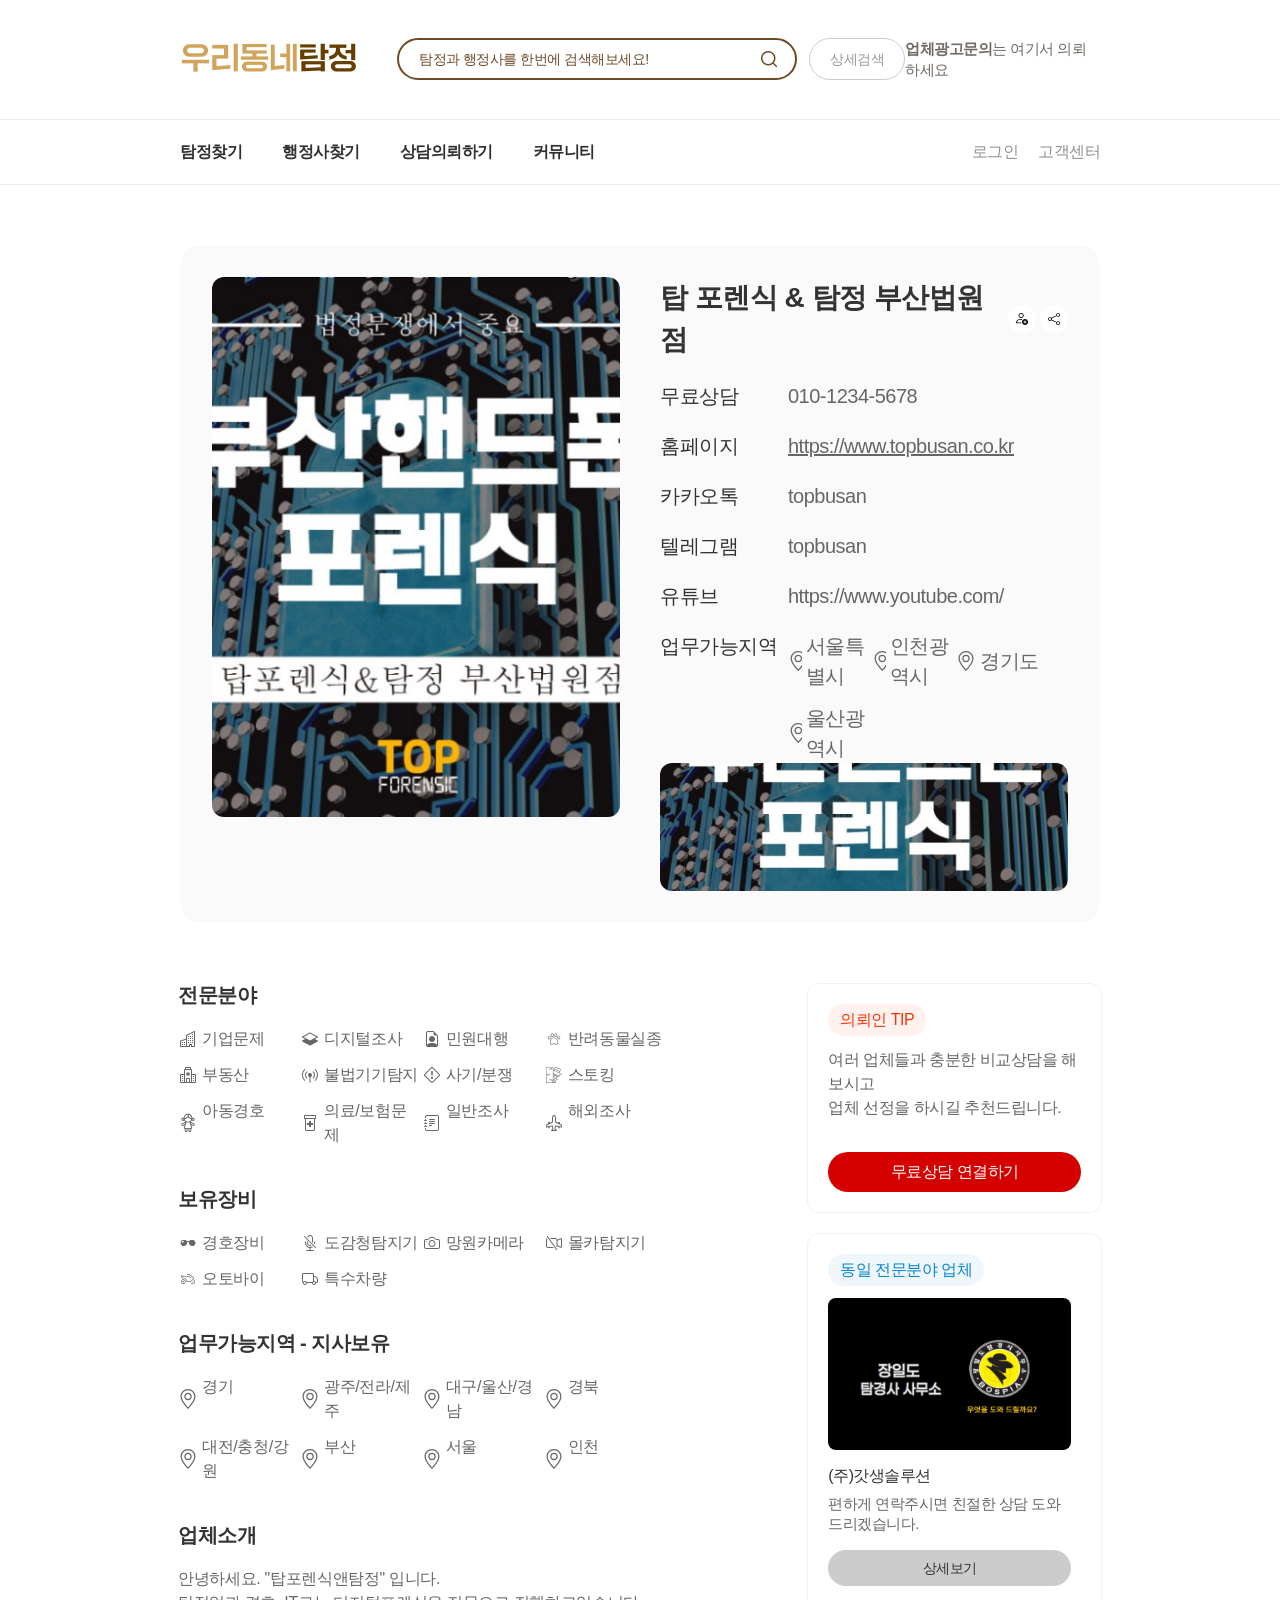
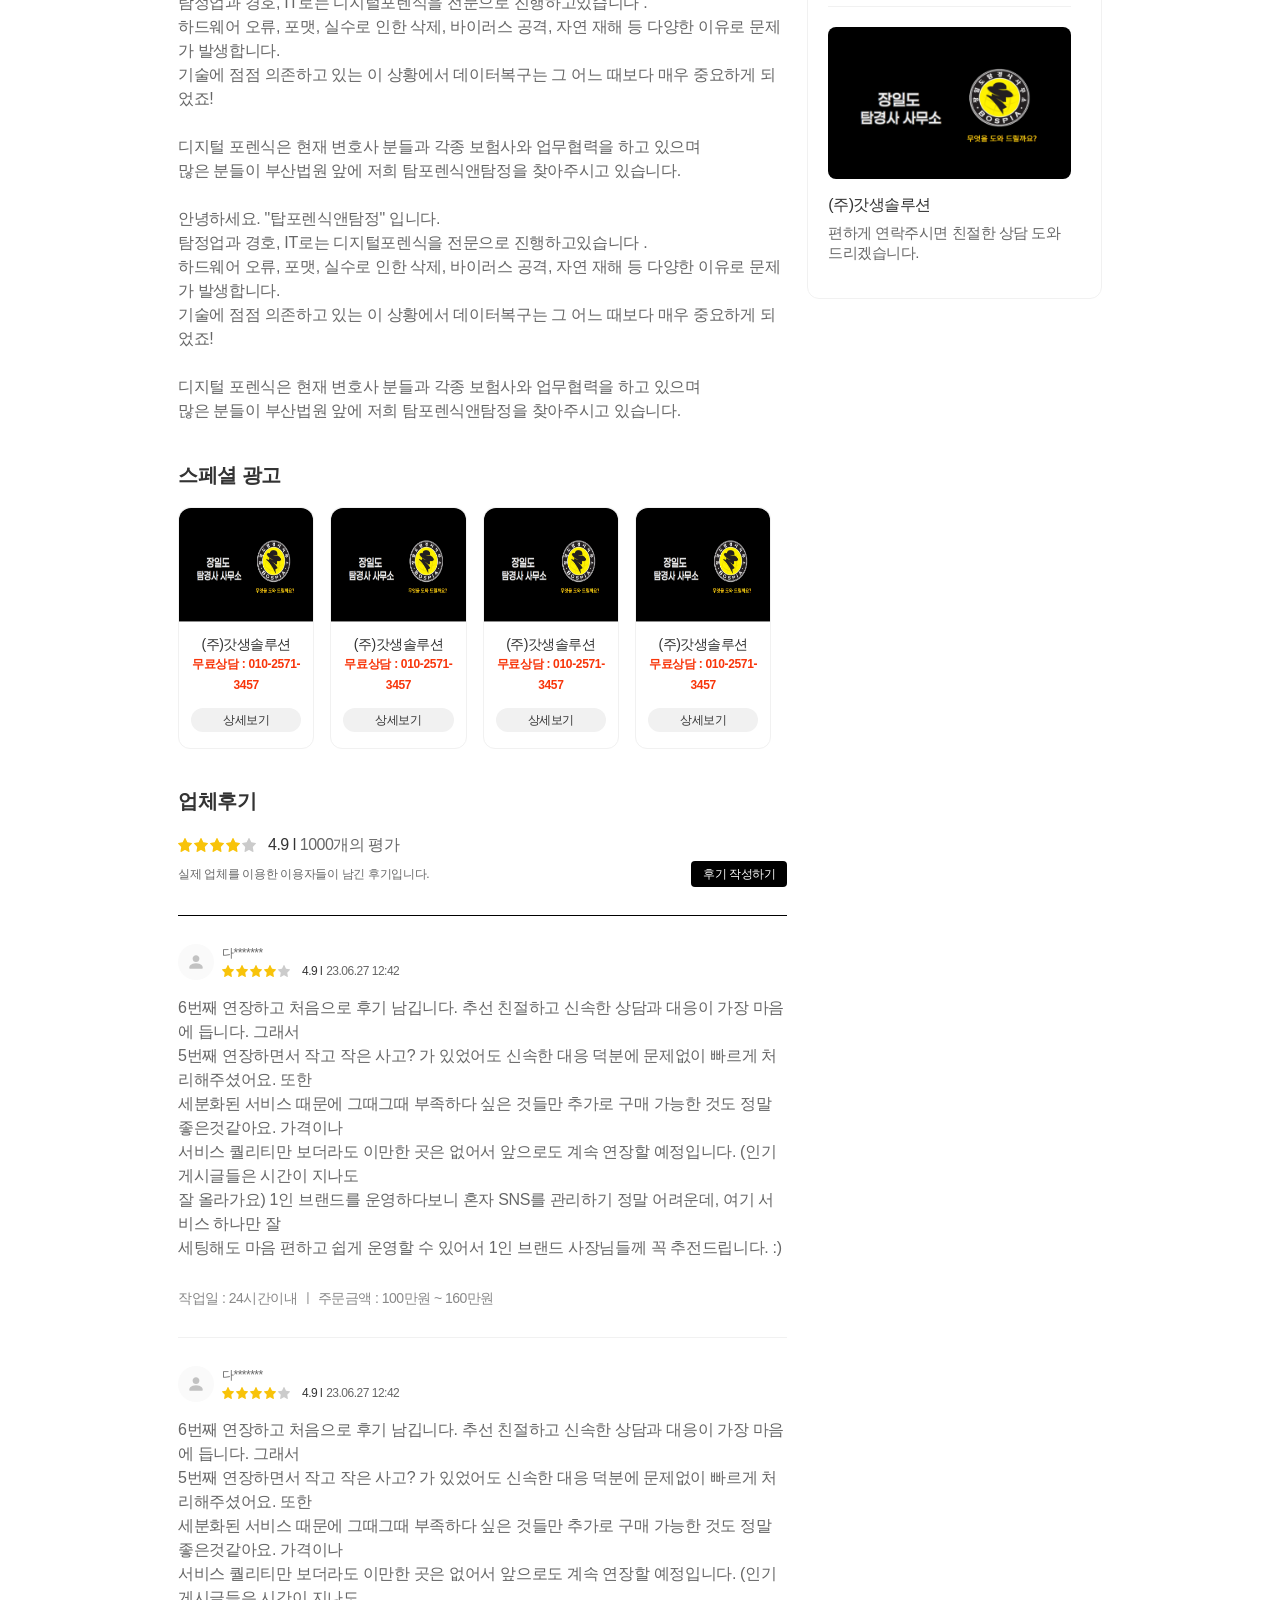
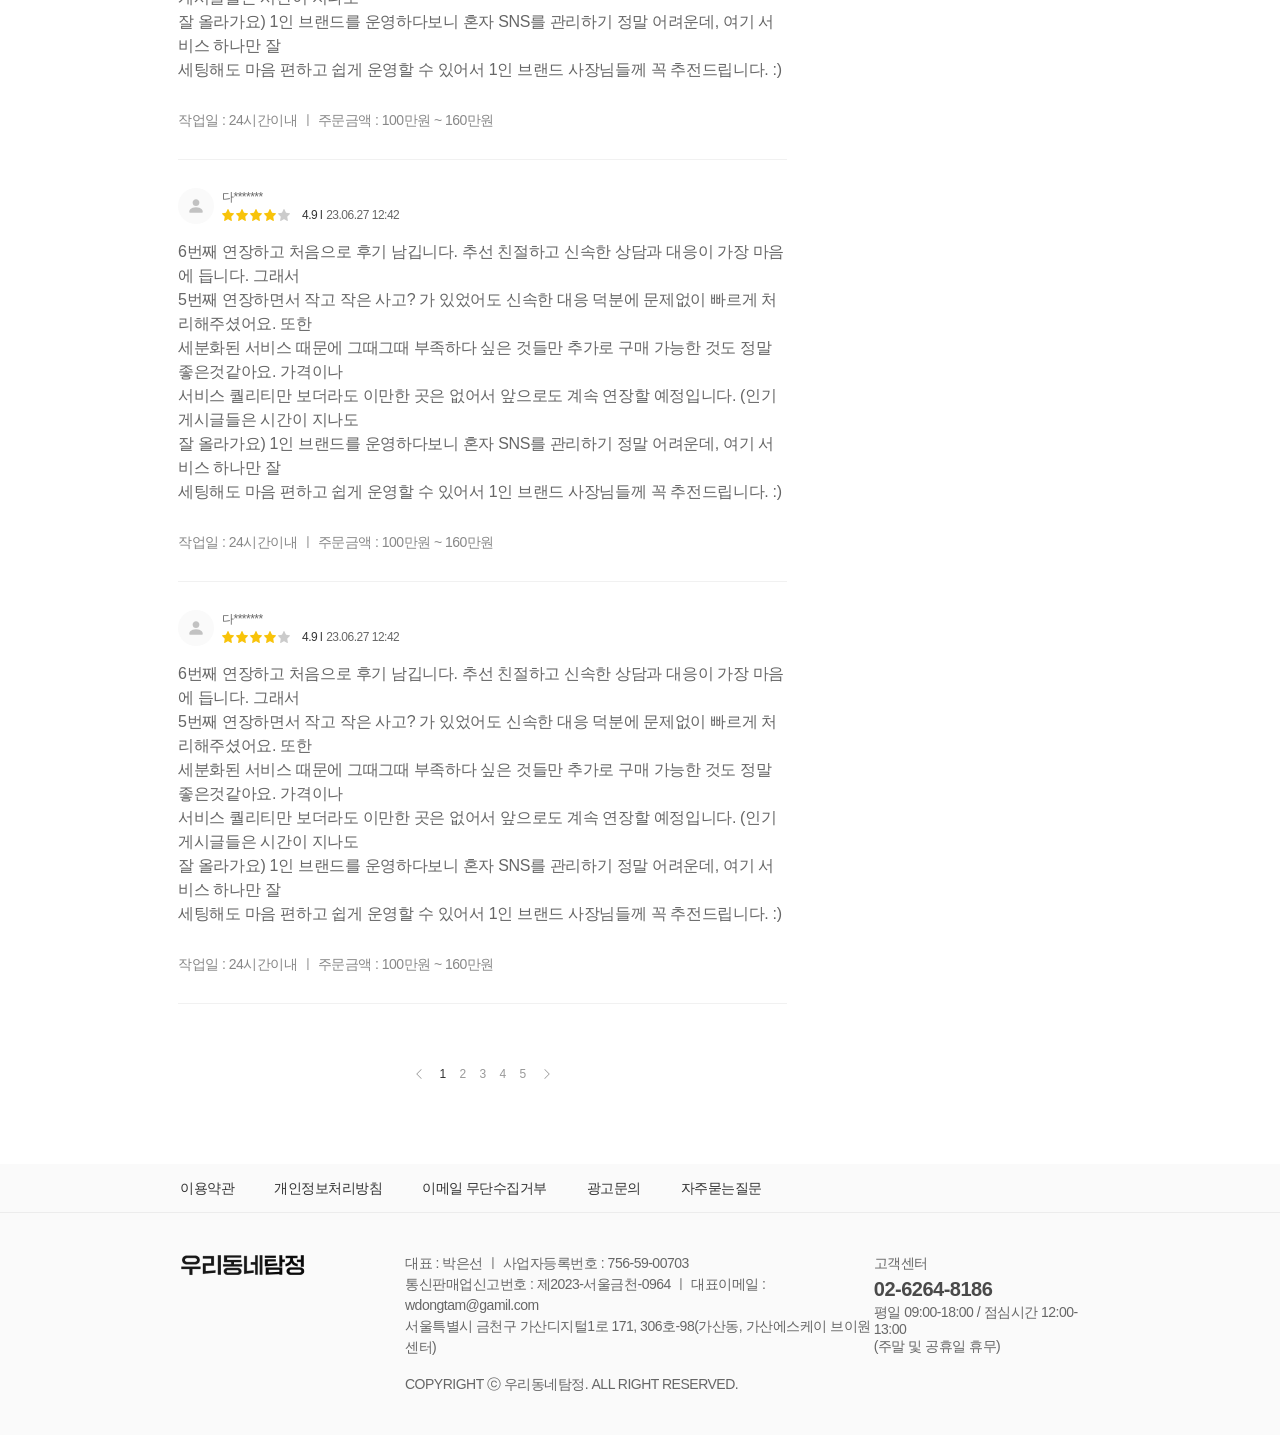
<file: web/blurbDetail.html>
<!DOCTYPE html>
<html lang="en">

<head>
    <meta charset="UTF-8">
    <meta http-equiv="X-UA-Compatible" content="IE=edge">
    <meta name="viewport" content="width=device-width, initial-scale=1">

    <meta name=”format-detection” content=”no” />
    <meta property="og:url" content="">
    <meta property="og:title" content="">
    <meta property="og:type" content="">
    <meta property="og:image" content="">
    <meta property="og:description" content="">
    <meta name="title" content="">
    <meta name="Subject" content="">
    <meta name="keywords" content="">
    <meta name="Descript-xion" content="">
    <meta name="Description" content="">

    <link rel="icon" href="" type="image/x-icon" sizes="16x16">
    <link rel="stylesheet" href="css/styles.css">

    <title>우리동네탐정</title>
</head>

<body>
<div class="wrap">
    <header id="header" class="header">
        <!-- mobile header -->
        <div class="header_wrap mo">
            <div class="header_top">
                <a href="index.html">
                    <img src="img/logo.png" alt="">
                </a>
                <button type="button" data-bs-toggle="offcanvas" data-bs-target="#offcanvasRight"
                        aria-controls="offcanvasRight">
                    <i class="i i_menu"></i>
                </button>
            </div>
            <div class="header_bottom">
                <div class="header_input">
                    <input type="text" placeholder="탐정과 행정사를 한번에 검색해보세요!">
                    <button type="button">
                        <i class="i i_search"></i>
                    </button>
                </div>
            </div>
        </div>

        <!-- pc header -->
        <div class="header_wrap pc">
            <div class="header_top">
                <div class="container">
                    <div class="header_l">
                        <a href="index.html">
                            <img src="img/logo.png" alt="">
                        </a>
                        <div class="header_input">
                            <input type="text" placeholder="탐정과 행정사를 한번에 검색해보세요!">
                            <button type="button">
                                <i class="i i_search"></i>
                            </button>
                        </div>
                        <div class="search_group">
                            <button type="button" class="header_search">상세검색</button>
                            <div class="search_box">
                                <div class="row">
                                    <div class="col-8">
                                        <h2>지역별<button type="button" class="btn_right"></button></h2>
                                        <ul>
                                            <li>
                                                <a href="#">전체</a>
                                            </li>
                                            <li>
                                                <a href="#">서울</a>
                                            </li>
                                            <li>
                                                <a href="#">경기</a>
                                            </li>
                                            <li>
                                                <a href="#">인천</a>
                                            </li>
                                            <li>
                                                <a href="#">대전</a>
                                            </li>
                                            <li>
                                                <a href="#">대구</a>
                                            </li>
                                            <li>
                                                <a href="#">부산</a>
                                            </li>
                                            <li>
                                                <a href="#">광주</a>
                                            </li>
                                            <li>
                                                <a href="#">울산</a>
                                            </li>
                                            <li>
                                                <a href="#">세종</a>
                                            </li>
                                            <li>
                                                <a href="#">강원</a>
                                            </li>
                                            <li>
                                                <a href="#">충북</a>
                                            </li>
                                            <li>
                                                <a href="#">충남</a>
                                            </li>
                                            <li>
                                                <a href="#">전북</a>
                                            </li>
                                            <li>
                                                <a href="#">전남</a>
                                            </li>
                                            <li>
                                                <a href="#">경북</a>
                                            </li>
                                            <li>
                                                <a href="#">경남</a>
                                            </li>
                                            <li>
                                                <a href="#">제주</a>
                                            </li>
                                        </ul>
                                    </div>
                                    <div class="col-4">
                                        <h2>지역별<button type="button" class="btn_right"></button></h2>
                                        <ul>
                                            <li>
                                                <a href="#">탐정</a>
                                            </li>
                                            <li>
                                                <a href="#">행정사</a>
                                            </li>
                                            <li>
                                                <a href="#">디지털업체</a>
                                            </li>
                                        </ul>
                                    </div>
                                </div>
                            </div>
                        </div>

                    </div>
                    <div class="header_r">
                        <a href="#"><b>업체광고문의</b>는 여기서 의뢰하세요</a>
                    </div>
                </div>
            </div>
            <div class="header_bottom">
                <div class="container">
                    <div class="header_l">
                        <ul>
                            <li>
                                <a href="#">탐정찾기</a>
                            </li>
                            <li>
                                <a href="#">행정사찾기</a>
                            </li>
                            <li>
                                <a href="#">상담의뢰하기</a>
                            </li>
                            <li>
                                <a href="#">커뮤니티</a>
                            </li>
                        </ul>
                    </div>
                    <div class="header_r">
                        <ul>
                            <li>
                                <a href="#">로그인</a>
                            </li>
                            <li>
                                <a href="#">고객센터</a>
                            </li>
                        </ul>
                    </div>
                </div>
            </div>
        </div>
    </header>

    <!-- s:모바일 메뉴 -->
    <div class="offcanvas offcanvas-end" tabindex="-1" id="offcanvasRight" aria-labelledby="offcanvasRightLabel">
        <div class="offcanvas-header">
            <h5>전체메뉴</h5>
            <ul>
                <li>
                    <a href="#">로그인</a>
                </li>
                <li>
                    <button type="button" class="btn-close" data-bs-dismiss="offcanvas" aria-label="Close"></button>
                </li>
            </ul>
        </div>
        <div class="offcanvas-body">
            <div class="offcanvas_banner">
                <img src="img/sample/sample_06.png" alt="">
            </div>
            <div class="menu">
                <h2>업체가 고민이라면 지금</h2>
                <ul>
                    <li>
                        <a href="#">
                            <dl>
                                <dt>
                                    <img src="img/icon/i_detective.png" alt="">
                                </dt>
                                <dd>탐정찾기</dd>
                            </dl>
                        </a>
                    </li>
                    <li>
                        <a href="#">
                            <dl>
                                <dt>
                                    <img src="img/icon/i_secretary.png" alt="">
                                </dt>
                                <dd>행정사찾기</dd>
                            </dl>
                        </a>
                    </li>
                    <li>
                        <a href="#">
                            <dl>
                                <dt>
                                    <img src="img/icon/i_chat_2.png" alt="">
                                </dt>
                                <dd>상담의뢰</dd>
                            </dl>
                        </a>
                    </li>
                </ul>
            </div>
            <div class="notice">
                <ul>
                    <li>공지사항</li>
                    <li>의뢰상담글을 작성하진 모든분께 스타벅스 아메리카노</li>
                    <li>
                        <button type="button">
                            <img src="img/icon/i_chevron_right_w.png" alt="">
                        </button>
                    </li>
                </ul>
            </div>
        </div>
    </div>

    <section class="sub_wrap">
        <div class="container">
            <div class="detail_top mo">
                <div class="row">
                    <div class="col-12">
                        <div style="--swiper-navigation-color: #fff; --swiper-pagination-color: #fff"
                             class="swiper detail_img_02">
                            <div class="swiper-wrapper">
                                <div class="swiper-slide">
                                    <img src="img/sample/sample_11.png" />
                                </div>
                                <div class="swiper-slide">
                                    <img src="img/sample/sample_11.png" />
                                </div>
                                <div class="swiper-slide">
                                    <img src="img/sample/sample_11.png" />
                                </div>
                                <div class="swiper-slide">
                                    <img src="img/sample/sample_11.png" />
                                </div>
                            </div>
                        </div>
                        <div thumbsSlider="" class="swiper detail_img_01">
                            <div class="swiper-wrapper">
                                <div class="swiper-slide">
                                    <img src="img/sample/sample_11.png" />
                                </div>
                                <div class="swiper-slide">
                                    <img src="img/sample/sample_11.png" />
                                </div>
                                <div class="swiper-slide">
                                    <img src="img/sample/sample_11.png" />
                                </div>
                                <div class="swiper-slide">
                                    <img src="img/sample/sample_11.png" />
                                </div>
                            </div>
                        </div>
                    </div>
                    <div class="col-12">
                        <div class="detail_info">
                            <div class="detail_title">
                                <h1>탑 포렌식 & 탐정 부산법원점</h1>
                                <ul>
                                    <li>
                                        <i class="i i_person_add"></i>
                                    </li>
                                    <li>
                                        <i class="i i_share"></i>
                                    </li>
                                </ul>
                            </div>
                            <dl>
                                <dt>무료상담</dt>
                                <dd>010-1234-5678</dd>
                                <dt>홈페이지</dt>
                                <dd class="td_unline"><a href="">https://www.topbusan.co.kr</a></dd>
                                <dt>카카오톡</dt>
                                <dd>topbusan</dd>
                                <dt>텔레그램</dt>
                                <dd>topbusan</dd>
                                <dt>유튜브</dt>
                                <dd>https://www.youtube.com/</dd>
                                <dt>업무가능지역</dt>
                                <dd>
                                    <ul class="area">
                                        <li><i class="i i_pin"></i>서울특별시</li>
                                        <li><i class="i i_pin"></i>인천광역시</li>
                                        <li><i class="i i_pin"></i>경기도</li>
                                        <li><i class="i i_pin"></i>울산광역시</li>
                                    </ul>
                                </dd>
                            </dl>
                        </div>
                    </div>
                </div>
            </div>

            <div class="detail_top pc">
                <div class="row">
                    <div class="col-6">
                        <div style="--swiper-navigation-color: #fff; --swiper-pagination-color: #fff"
                             class="swiper detail_img_04">
                            <div class="swiper-wrapper">
                                <div class="swiper-slide">
                                    <img src="img/sample/sample_11.png" />
                                </div>
                                <div class="swiper-slide">
                                    <img src="img/sample/sample_11.png" />
                                </div>
                                <div class="swiper-slide">
                                    <img src="img/sample/sample_11.png" />
                                </div>
                                <div class="swiper-slide">
                                    <img src="img/sample/sample_11.png" />
                                </div>
                            </div>
                        </div>
                    </div>
                    <div class="col-6 d-flex">
                        <div class="detail_info">
                            <div class="detail_title">
                                <h1>탑 포렌식 & 탐정 부산법원점</h1>
                                <ul>
                                    <li>
                                        <i class="i i_person_add"></i>
                                    </li>
                                    <li>
                                        <i class="i i_share"></i>
                                    </li>

                                </ul>
                            </div>
                            <dl>
                                <dt>무료상담</dt>
                                <dd>010-1234-5678</dd>
                                <dt>홈페이지</dt>
                                <dd class="td_unline"><a href="">https://www.topbusan.co.kr</a></dd>
                                <dt>카카오톡</dt>
                                <dd>topbusan</dd>
                                <dt>텔레그램</dt>
                                <dd>topbusan</dd>
                                <dt>유튜브</dt>
                                <dd>https://www.youtube.com/</dd>
                                <dt>업무가능지역</dt>
                                <dd>
                                    <ul class="area">
                                        <li><i class="i i_pin"></i>서울특별시</li>
                                        <li><i class="i i_pin"></i>인천광역시</li>
                                        <li><i class="i i_pin"></i>경기도</li>
                                        <li><i class="i i_pin"></i>울산광역시</li>
                                    </ul>
                                </dd>
                            </dl>
                        </div>
                        <div thumbsSlider="" class="swiper detail_img_03">
                            <div class="swiper-wrapper">
                                <div class="swiper-slide">
                                    <img src="img/sample/sample_11.png" />
                                </div>
                                <div class="swiper-slide">
                                    <img src="img/sample/sample_11.png" />
                                </div>
                                <div class="swiper-slide">
                                    <img src="img/sample/sample_11.png" />
                                </div>
                                <div class="swiper-slide">
                                    <img src="img/sample/sample_11.png" />
                                </div>
                            </div>
                        </div>
                    </div>
                </div>
            </div>

            <div class="detail_body">
                <div class="row">
                    <div class="col-12 col-lg-8">
                        <div class="item_area">
                            <h4>전문분야</h4>
                            <div class="row">
                                <div class="col-4 col-lg-3 item">
                                    <img src="img/icon/i_icon_01.svg" alt="기업문제">
                                    기업문제
                                </div>
                                <div class="col-4 col-lg-3 item">
                                    <img src="img/icon/i_icon_02.svg" alt="디지털조사">
                                    디지털조사
                                </div>
                                <div class="col-4 col-lg-3 item">
                                    <img src="img/icon/i_icon_03.svg" alt="민원대행">
                                    민원대행
                                </div>
                                <div class="col-4 col-lg-3 item">
                                    <img src="img/icon/i_icon_04.svg" alt="반려동물실종">
                                    반려동물실종
                                </div>
                                <div class="col-4 col-lg-3 item">
                                    <img src="img/icon/i_icon_05.svg" alt="부동산">
                                    부동산
                                </div>
                                <div class="col-4 col-lg-3 item">
                                    <img src="img/icon/i_icon_06.svg" alt="불법기기탐지">
                                    불법기기탐지
                                </div>
                                <div class="col-4 col-lg-3 item">
                                    <img src="img/icon/i_icon_07.svg" alt="사기/분쟁">
                                    사기/분쟁
                                </div>
                                <div class="col-4 col-lg-3 item">
                                    <img src="img/icon/i_icon_08.svg" alt="스토킹">
                                    스토킹
                                </div>
                                <div class="col-4 col-lg-3 item">
                                    <img src="img/icon/i_icon_09.svg" alt="아동경호">
                                    아동경호
                                </div>
                                <div class="col-4 col-lg-3 item">
                                    <img src="img/icon/i_icon_10.svg" alt="의료/보험문제">
                                    의료/보험문제
                                </div>
                                <div class="col-4 col-lg-3 item">
                                    <img src="img/icon/i_icon_11.svg" alt="일반조사">
                                    일반조사
                                </div>
                                <div class="col-4 col-lg-3 item">
                                    <img src="img/icon/i_icon_12.svg" alt="해외조사">
                                    해외조사
                                </div>
                            </div>
                        </div>
                        <div class="item_area">
                            <h4>보유장비</h4>
                            <div class="row">
                                <div class="col-4 col-lg-3 item">
                                    <img src="img/icon/i_icon_13.svg" alt="경호장비">
                                    경호장비
                                </div>
                                <div class="col-4 col-lg-3 item">
                                    <img src="img/icon/i_icon_14.svg" alt="도감청탐지기">
                                    도감청탐지기
                                </div>
                                <div class="col-4 col-lg-3 item">
                                    <img src="img/icon/i_icon_15.svg" alt="망원카메라">
                                    망원카메라
                                </div>
                                <div class="col-4 col-lg-3 item">
                                    <img src="img/icon/i_icon_16.svg" alt="몰카탐지기">
                                    몰카탐지기
                                </div>
                                <div class="col-4 col-lg-3 item">
                                    <img src="img/icon/i_icon_17.svg" alt="오토바이">
                                    오토바이
                                </div>
                                <div class="col-4 col-lg-3 item">
                                    <img src="img/icon/i_icon_18.svg" alt="특수차량">
                                    특수차량
                                </div>
                            </div>
                        </div>
                        <div class="item_area">
                            <h4>업무가능지역 - 지사보유</h4>
                            <div class="row">
                                <div class="col-4 col-lg-3 item">
                                    <img src="img/icon/i_pin.svg" alt="">
                                    경기
                                </div>
                                <div class="col-4 col-lg-3 item">
                                    <img src="img/icon/i_pin.svg" alt="">
                                    광주/전라/제주
                                </div>
                                <div class="col-4 col-lg-3 item">
                                    <img src="img/icon/i_pin.svg" alt="">
                                    대구/울산/경남
                                </div>
                                <div class="col-4 col-lg-3 item">
                                    <img src="img/icon/i_pin.svg" alt="">
                                    경북
                                </div>
                                <div class="col-4 col-lg-3 item">
                                    <img src="img/icon/i_pin.svg" alt="">
                                    대전/충청/강원
                                </div>
                                <div class="col-4 col-lg-3 item">
                                    <img src="img/icon/i_pin.svg" alt="">
                                    부산
                                </div>
                                <div class="col-4 col-lg-3 item">
                                    <img src="img/icon/i_pin.svg" alt="">
                                    서울
                                </div>
                                <div class="col-4 col-lg-3 item">
                                    <img src="img/icon/i_pin.svg" alt="">
                                    인천
                                </div>
                            </div>
                        </div>
                        <div class="item_area">
                            <h4>업체소개</h4>
                            <p>안녕하세요. "탑포렌식앤탐정" 입니다.
                                탐정업과 경호, IT로는 디지털포렌식을 전문으로 진행하고있습니다 .
                                하드웨어 오류, 포맷, 실수로 인한 삭제, 바이러스 공격, 자연 재해 등 다양한 이유로 문제가 발생합니다.
                                기술에 점점 의존하고 있는 이 상황에서 데이터복구는 그 어느 때보다 매우 중요하게 되었죠!

                                디지털 포렌식은 현재 변호사 분들과 각종 보험사와 업무협력을 하고 있으며
                                많은 분들이 부산법원 앞에 저희 탐포렌식앤탐정을 찾아주시고 있습니다.

                                안녕하세요. "탑포렌식앤탐정" 입니다.
                                탐정업과 경호, IT로는 디지털포렌식을 전문으로 진행하고있습니다 .
                                하드웨어 오류, 포맷, 실수로 인한 삭제, 바이러스 공격, 자연 재해 등 다양한 이유로 문제가 발생합니다.
                                기술에 점점 의존하고 있는 이 상황에서 데이터복구는 그 어느 때보다 매우 중요하게 되었죠!

                                디지털 포렌식은 현재 변호사 분들과 각종 보험사와 업무협력을 하고 있으며
                                많은 분들이 부산법원 앞에 저희 탐포렌식앤탐정을 찾아주시고 있습니다.
                            </p>
                        </div>

                        <div class="item_area">
                            <h4>스페셜 광고</h4>
                            <div class="swiper_area mo">
                                <div class="swiper special_ad">
                                    <div class="swiper-wrapper">
                                        <div class="swiper-slide">
                                            <div class="special_box">
                                                <img src="img/sample/sample_01.png" alt="">
                                                <div class="special_box_info">
                                                    <h1>(주)갓생솔루션</h1>
                                                    <p>무료상담 : 010-2571-3457</p>
                                                    <button type="button">상세보기</button>
                                                </div>
                                            </div>
                                        </div>
                                        <div class="swiper-slide">
                                            <div class="special_box">
                                                <img src="img/sample/sample_01.png" alt="">
                                                <div class="special_box_info">
                                                    <h1>(주)갓생솔루션</h1>
                                                    <p>무료상담 : 010-2571-3457</p>
                                                    <button type="button">상세보기</button>
                                                </div>
                                            </div>
                                        </div>
                                        <div class="swiper-slide">
                                            <div class="special_box">
                                                <img src="img/sample/sample_01.png" alt="">
                                                <div class="special_box_info">
                                                    <h1>(주)갓생솔루션</h1>
                                                    <p>무료상담 : 010-2571-3457</p>
                                                    <button type="button">상세보기</button>
                                                </div>
                                            </div>
                                        </div>
                                        <div class="swiper-slide">
                                            <div class="special_box">
                                                <img src="img/sample/sample_01.png" alt="">
                                                <div class="special_box_info">
                                                    <h1>(주)갓생솔루션</h1>
                                                    <p>무료상담 : 010-2571-3457</p>
                                                    <button type="button">상세보기</button>
                                                </div>
                                            </div>
                                        </div>
                                    </div>
                                </div>
                            </div>
                            <div class="special_wrap pc">
                                <div class="row">
                                    <div class="col-3">
                                        <div class="special_box">
                                            <img src="img/sample/sample_01.png" alt="">
                                            <div class="special_box_info">
                                                <h1>(주)갓생솔루션</h1>
                                                <p>무료상담 : 010-2571-3457</p>
                                                <button type="button">상세보기</button>
                                            </div>
                                        </div>
                                    </div>
                                    <div class="col-3">
                                        <div class="special_box">
                                            <img src="img/sample/sample_01.png" alt="">
                                            <div class="special_box_info">
                                                <h1>(주)갓생솔루션</h1>
                                                <p>무료상담 : 010-2571-3457</p>
                                                <button type="button">상세보기</button>
                                            </div>
                                        </div>
                                    </div>
                                    <div class="col-3">
                                        <div class="special_box">
                                            <img src="img/sample/sample_01.png" alt="">
                                            <div class="special_box_info">
                                                <h1>(주)갓생솔루션</h1>
                                                <p>무료상담 : 010-2571-3457</p>
                                                <button type="button">상세보기</button>
                                            </div>
                                        </div>
                                    </div>
                                    <div class="col-3">
                                        <div class="special_box">
                                            <img src="img/sample/sample_01.png" alt="">
                                            <div class="special_box_info">
                                                <h1>(주)갓생솔루션</h1>
                                                <p>무료상담 : 010-2571-3457</p>
                                                <button type="button">상세보기</button>
                                            </div>
                                        </div>
                                    </div>
                                </div>
                            </div>
                        </div>

                        <div class="item_area">
                            <h4>업체후기</h4>
                            <div class="review_wrap">
                                <div class="review_top">
                                    <ul class="star">
                                        <li><img src="img/icon/i_star.svg" alt=""></li>
                                        <li><img src="img/icon/i_star.svg" alt=""></li>
                                        <li><img src="img/icon/i_star.svg" alt=""></li>
                                        <li><img src="img/icon/i_star.svg" alt=""></li>
                                        <li><img src="img/icon/i_star_g.svg" alt=""></li>
                                    </ul>
                                    <span>4.9 l <b>1000개의 평가</b></span>
                                    <p>실제 업체를 이용한 이용자들이 남긴 후기입니다.
                                        <button type="button" class="open_modal" data-modal-id="reviewWrite">후기 작성하기</button>
                                    </p>
                                </div>
                                <div class="review_body">
                                    <ul>
                                        <li>
                                            <div class="review_box">
                                                <img src="img/icon/i_user.svg" alt="">
                                                <div class="review_info">
                                                    <div class="user_name">다*******</div>
                                                    <div class="review_top">
                                                        <ul class="star">
                                                            <li><img src="img/icon/i_star.svg" alt=""></li>
                                                            <li><img src="img/icon/i_star.svg" alt=""></li>
                                                            <li><img src="img/icon/i_star.svg" alt=""></li>
                                                            <li><img src="img/icon/i_star.svg" alt=""></li>
                                                            <li><img src="img/icon/i_star_g.svg" alt=""></li>
                                                        </ul>
                                                        <span>4.9 l <b>23.06.27 12:42</b></span>
                                                    </div>
                                                </div>
                                                <div class="review_text">
                                                    <p>6번째 연장하고 처음으로 후기 남깁니다. 추선 친절하고 신속한 상담과 대응이 가장 마음에 듭니다. 그래서
                                                        5번째 연장하면서 작고 작은 사고? 가 있었어도 신속한 대응 덕분에 문제없이 빠르게 처리해주셨어요. 또한
                                                        세분화된 서비스 때문에 그때그때 부족하다 싶은 것들만 추가로 구매 가능한 것도 정말 좋은것같아요. 가격이나
                                                        서비스 퀄리티만 보더라도 이만한 곳은 없어서 앞으로도 계속 연장할 예정입니다. (인기게시글들은 시간이 지나도
                                                        잘 올라가요) 1인 브랜드를 운영하다보니 혼자 SNS를 관리하기 정말 어려운데, 여기 서비스 하나만 잘
                                                        세팅해도 마음 편하고 쉽게 운영할 수 있어서 1인 브랜드 사장님들께 꼭 추전드립니다. :)</p>
                                                </div>
                                                <h4>작업일 : 24시간이내 ㅣ 주문금액 : 100만원 ~ 160만원</h4>
                                            </div>
                                        </li>
                                        <li>
                                            <div class="review_box">
                                                <img src="img/icon/i_user.svg" alt="">
                                                <div class="review_info">
                                                    <div class="user_name">다*******</div>
                                                    <div class="review_top">
                                                        <ul class="star">
                                                            <li><img src="img/icon/i_star.svg" alt=""></li>
                                                            <li><img src="img/icon/i_star.svg" alt=""></li>
                                                            <li><img src="img/icon/i_star.svg" alt=""></li>
                                                            <li><img src="img/icon/i_star.svg" alt=""></li>
                                                            <li><img src="img/icon/i_star_g.svg" alt=""></li>
                                                        </ul>
                                                        <span>4.9 l <b>23.06.27 12:42</b></span>
                                                    </div>
                                                </div>
                                                <div class="review_text">
                                                    <p>6번째 연장하고 처음으로 후기 남깁니다. 추선 친절하고 신속한 상담과 대응이 가장 마음에 듭니다. 그래서
                                                        5번째 연장하면서 작고 작은 사고? 가 있었어도 신속한 대응 덕분에 문제없이 빠르게 처리해주셨어요. 또한
                                                        세분화된 서비스 때문에 그때그때 부족하다 싶은 것들만 추가로 구매 가능한 것도 정말 좋은것같아요. 가격이나
                                                        서비스 퀄리티만 보더라도 이만한 곳은 없어서 앞으로도 계속 연장할 예정입니다. (인기게시글들은 시간이 지나도
                                                        잘 올라가요) 1인 브랜드를 운영하다보니 혼자 SNS를 관리하기 정말 어려운데, 여기 서비스 하나만 잘
                                                        세팅해도 마음 편하고 쉽게 운영할 수 있어서 1인 브랜드 사장님들께 꼭 추전드립니다. :)</p>
                                                </div>
                                                <h4>작업일 : 24시간이내 ㅣ 주문금액 : 100만원 ~ 160만원</h4>
                                            </div>
                                        </li>
                                        <li>
                                            <div class="review_box">
                                                <img src="img/icon/i_user.svg" alt="">
                                                <div class="review_info">
                                                    <div class="user_name">다*******</div>
                                                    <div class="review_top">
                                                        <ul class="star">
                                                            <li><img src="img/icon/i_star.svg" alt=""></li>
                                                            <li><img src="img/icon/i_star.svg" alt=""></li>
                                                            <li><img src="img/icon/i_star.svg" alt=""></li>
                                                            <li><img src="img/icon/i_star.svg" alt=""></li>
                                                            <li><img src="img/icon/i_star_g.svg" alt=""></li>
                                                        </ul>
                                                        <span>4.9 l <b>23.06.27 12:42</b></span>
                                                    </div>
                                                </div>
                                                <div class="review_text">
                                                    <p>6번째 연장하고 처음으로 후기 남깁니다. 추선 친절하고 신속한 상담과 대응이 가장 마음에 듭니다. 그래서
                                                        5번째 연장하면서 작고 작은 사고? 가 있었어도 신속한 대응 덕분에 문제없이 빠르게 처리해주셨어요. 또한
                                                        세분화된 서비스 때문에 그때그때 부족하다 싶은 것들만 추가로 구매 가능한 것도 정말 좋은것같아요. 가격이나
                                                        서비스 퀄리티만 보더라도 이만한 곳은 없어서 앞으로도 계속 연장할 예정입니다. (인기게시글들은 시간이 지나도
                                                        잘 올라가요) 1인 브랜드를 운영하다보니 혼자 SNS를 관리하기 정말 어려운데, 여기 서비스 하나만 잘
                                                        세팅해도 마음 편하고 쉽게 운영할 수 있어서 1인 브랜드 사장님들께 꼭 추전드립니다. :)</p>
                                                </div>
                                                <h4>작업일 : 24시간이내 ㅣ 주문금액 : 100만원 ~ 160만원</h4>
                                            </div>
                                        </li>
                                        <li>
                                            <div class="review_box">
                                                <img src="img/icon/i_user.svg" alt="">
                                                <div class="review_info">
                                                    <div class="user_name">다*******</div>
                                                    <div class="review_top">
                                                        <ul class="star">
                                                            <li><img src="img/icon/i_star.svg" alt=""></li>
                                                            <li><img src="img/icon/i_star.svg" alt=""></li>
                                                            <li><img src="img/icon/i_star.svg" alt=""></li>
                                                            <li><img src="img/icon/i_star.svg" alt=""></li>
                                                            <li><img src="img/icon/i_star_g.svg" alt=""></li>
                                                        </ul>
                                                        <span>4.9 l <b>23.06.27 12:42</b></span>
                                                    </div>
                                                </div>
                                                <div class="review_text">
                                                    <p>6번째 연장하고 처음으로 후기 남깁니다. 추선 친절하고 신속한 상담과 대응이 가장 마음에 듭니다. 그래서
                                                        5번째 연장하면서 작고 작은 사고? 가 있었어도 신속한 대응 덕분에 문제없이 빠르게 처리해주셨어요. 또한
                                                        세분화된 서비스 때문에 그때그때 부족하다 싶은 것들만 추가로 구매 가능한 것도 정말 좋은것같아요. 가격이나
                                                        서비스 퀄리티만 보더라도 이만한 곳은 없어서 앞으로도 계속 연장할 예정입니다. (인기게시글들은 시간이 지나도
                                                        잘 올라가요) 1인 브랜드를 운영하다보니 혼자 SNS를 관리하기 정말 어려운데, 여기 서비스 하나만 잘
                                                        세팅해도 마음 편하고 쉽게 운영할 수 있어서 1인 브랜드 사장님들께 꼭 추전드립니다. :)</p>
                                                </div>
                                                <h4>작업일 : 24시간이내 ㅣ 주문금액 : 100만원 ~ 160만원</h4>
                                            </div>
                                        </li>
                                    </ul>
                                </div>
                                <ul class="pagination">
                                    <li class="prev">
                                        <img src="img/icon/i_chevron_left.svg" alt="">
                                    </li>
                                    <li class="active">1</li>
                                    <li>2</li>
                                    <li>3</li>
                                    <li>4</li>
                                    <li>5</li>
                                    <li class="next">
                                        <img src="img/icon/i_chevron_right.svg" alt="">
                                    </li>
                                </ul>
                            </div>
                        </div>
                    </div>

                    <div class="col-lg-4 pc">
                        <div class="detail_side_wrap">
                            <div class="detail_box">
                                <p class="red"><span>의뢰인 TIP</span></p>
                                <h6>여러 업체들과 충분한 비교상담을 해보시고<br>업체 선정을 하시길 추천드립니다.</h6>
                                <button onclick="contactUsShow()" type="button">무료상담 연결하기</button>
                            </div>
                            <div class="detail_box">
                                <p class="blue"><span>동일 전문분야 업체</span></p>
                                <ul>
                                    <li>
                                        <div class="detail_side_box">
                                            <img src="img/sample/sample_01.png" alt="">
                                            <h4>(주)갓생솔루션</h4>
                                            <p>편하게 연락주시면 친절한 상담 도와드리겠습니다.</p>
                                            <button type="button">상세보기</button>
                                        </div>
                                    </li>
                                    <li>
                                        <div class="detail_side_box">
                                            <img src="img/sample/sample_01.png" alt="">
                                            <h4>(주)갓생솔루션</h4>
                                            <p>편하게 연락주시면 친절한 상담 도와드리겠습니다.</p>
                                            <button type="button">상세보기</button>
                                        </div>
                                    </li>
                                    <li>
                                        <div class="detail_side_box">
                                            <img src="img/sample/sample_01.png" alt="">
                                            <h4>(주)갓생솔루션</h4>
                                            <p>편하게 연락주시면 친절한 상담 도와드리겠습니다.</p>
                                            <button type="button">상세보기</button>
                                        </div>
                                    </li>
                                </ul>
                            </div>
                        </div>

                    </div>
                </div>
            </div>
        </div>

    </section>

    <footer id="footer" class="footer">
        <!-- mobile footer -->
        <div class="footer_wrap mo">
            <div class="footer_top">
                <ul>
                    <li>
                        <a href="#">이용약관</a>
                    </li>
                    <li>
                        <a href="#">개인정보처리방침</a>
                    </li>
                    <li>
                        <a href="#">이메일 무단수집거부</a>
                    </li>
                    <li>
                        <a href="#">광고문의</a>
                    </li>
                </ul>
            </div>
            <div class="footer_bottom">
                <ul>
                    <li>
                        <a href="#">고객센터</a>
                    </li>
                    <li>
                        <a href="#">자주묻는질문</a>
                    </li>
                </ul>
                <address>
                    상호명 : 우리동네탐정<br>
                    대표 : 박은선 ㅣ 사업자등록번호 : 756-59-00703<br>
                    통신판매업신고번호 : 제2023-서울금천-0964<br>
                    대표이메일 : wdongtam@gamil.com<br>
                    서울특별시 금천구 가산디지털1로 171, 306호-98<br>
                    (가산동, 가산에스케이 브이원 센터)
                </address>
                <p>COPYRIGHT ⓒ 우리동네탐정. ALL RIGHT RESERVED.</p>
            </div>
        </div>

        <!-- pc footer -->
        <div class="footer_wrap pc">
            <div class="footer_top">
                <div class="container">
                    <ul>
                        <li>
                            <a href="#">이용약관</a>
                        </li>
                        <li>
                            <a href="#">개인정보처리방침</a>
                        </li>
                        <li>
                            <a href="#">이메일 무단수집거부</a>
                        </li>
                        <li>
                            <a href="#">광고문의</a>
                        </li>
                        <li>
                            <a href="#">자주묻는질문</a>
                        </li>
                    </ul>
                </div>
            </div>
            <div class="footer_bottom">
                <div class="container">
                    <div class="footer_l">
                        <a href="#">
                            <img src="img/logo_b.png" alt="">
                        </a>
                        <address>
                            대표 : 박은선 ㅣ 사업자등록번호 : 756-59-00703<br>
                            통신판매업신고번호 : 제2023-서울금천-0964 ㅣ 대표이메일 : wdongtam@gamil.com<br>
                            서울특별시 금천구 가산디지털1로 171, 306호-98(가산동, 가산에스케이 브이원 센터)
                            <p>COPYRIGHT ⓒ 우리동네탐정. ALL RIGHT RESERVED.</p>
                        </address>
                    </div>
                    <div class="footer_r">
                        <p>고객센터</p>
                        <a href="tel:02-6264-8186">02-6264-8186</a>
                        <h6>평일 09:00-18:00 / 점심시간 12:00-13:00<br>
                            (주말 및 공휴일 휴무)</h6>
                    </div>
                </div>
            </div>
        </div>
    </footer>

    <!-- <div class="fixed_menu mo">
        <div class="fixed_wrap">
            <ul>
                <li>
                    <a href="#">
                        <dl>
                            <dt>
                                <img src="img/icon/i_map.png" alt="">
                            </dt>
                            <dd>지역별</dd>
                        </dl>
                    </a>
                </li>
                <li>
                    <a href="#">
                        <dl>
                            <dt>
                                <img src="img/icon/i_sliders.png" alt="">
                            </dt>
                            <dd>분야별</dd>
                        </dl>
                    </a>
                </li>
                <li>
                    <a href="#">
                        <dl>
                            <dt>
                                <img src="img/icon/i_chat.png" alt="">
                            </dt>
                            <dd>상담의뢰</dd>
                        </dl>
                    </a>
                </li>
                <li>
                    <a href="#">
                        <dl>
                            <dt>
                                <img src="img/icon/i_call_center.png" alt="">
                            </dt>
                            <dd>고객센터</dd>
                        </dl>
                    </a>
                </li>
                <li>
                    <a href="#">
                        <dl>
                            <dt>
                                <img src="img/icon/i_person.png" alt="">
                            </dt>
                            <dd>MY</dd>
                        </dl>
                    </a>
                </li>
            </ul>
        </div>
    </div> -->
</div>

<!--  -->
<div id="reviewWrite" class="modal_wrap">
    <div class="modal_content">
        <div class="modal_header">
            <h3 class="modal_title">후기작성</h3>
            <button class="close"></button>
        </div>
        <div class="modal_body">
            <div class="modal_review_box">
                <h2>평점을 선택해주세요!</h2>
                <div class="rating">
                    <input type="radio" id="star5" name="rating" value="5">
                    <label for="star5"></label>
                    <input type="radio" id="star4" name="rating" value="4">
                    <label for="star4"></label>
                    <input type="radio" id="star3" name="rating" value="3">
                    <label for="star3"></label>
                    <input type="radio" id="star2" name="rating" value="2">
                    <label for="star2"></label>
                    <input type="radio" id="star1" name="rating" value="1">
                    <label for="star1"></label>
                </div>
            </div>
            <div class="input_wrap">
                <!--<div class="custom_select">
                    <span class="selected_option">분류</span>
                    <ul class="options">
                        <li data-value="option1">옵션 1</li>
                        <li data-value="option2">옵션 2</li>
                        <li data-value="option3">옵션 3</li>
                    </ul>
                </div>-->
                <div class="input_group">
                    <input type="text" placeholder="제목">
                </div>
                <div class="input_group">
                    <textarea name="" id="" cols="30" rows="10" placeholder="내용을 입력해주세요"></textarea>
                </div>
                <!--<div class="input_group file_group">
                    <input type="text" id="fileNameInput">
                    <input type="file" id="fileInput">
                    <button type="button" id="fileButton">파일 선택</button>
                </div>-->
            </div>
        </div>
        <div class="modal_footer">
            <div class="btn_group">
                <button type="button" class="btn_check">확인</button>
                <button type="button" class="btn_close close">취소</button>
            </div>
        </div>
    </div>
</div>


<script src="lib/jquery.min.js"></script>
<script src="lib/bootstrap.bundle.min.js"></script>
<script src="lib/swiper-bundle.min.js"></script>
<script src="js/swiper.js"></script>
<script src="js/examples.js"></script>

</body>

</html>
</file>
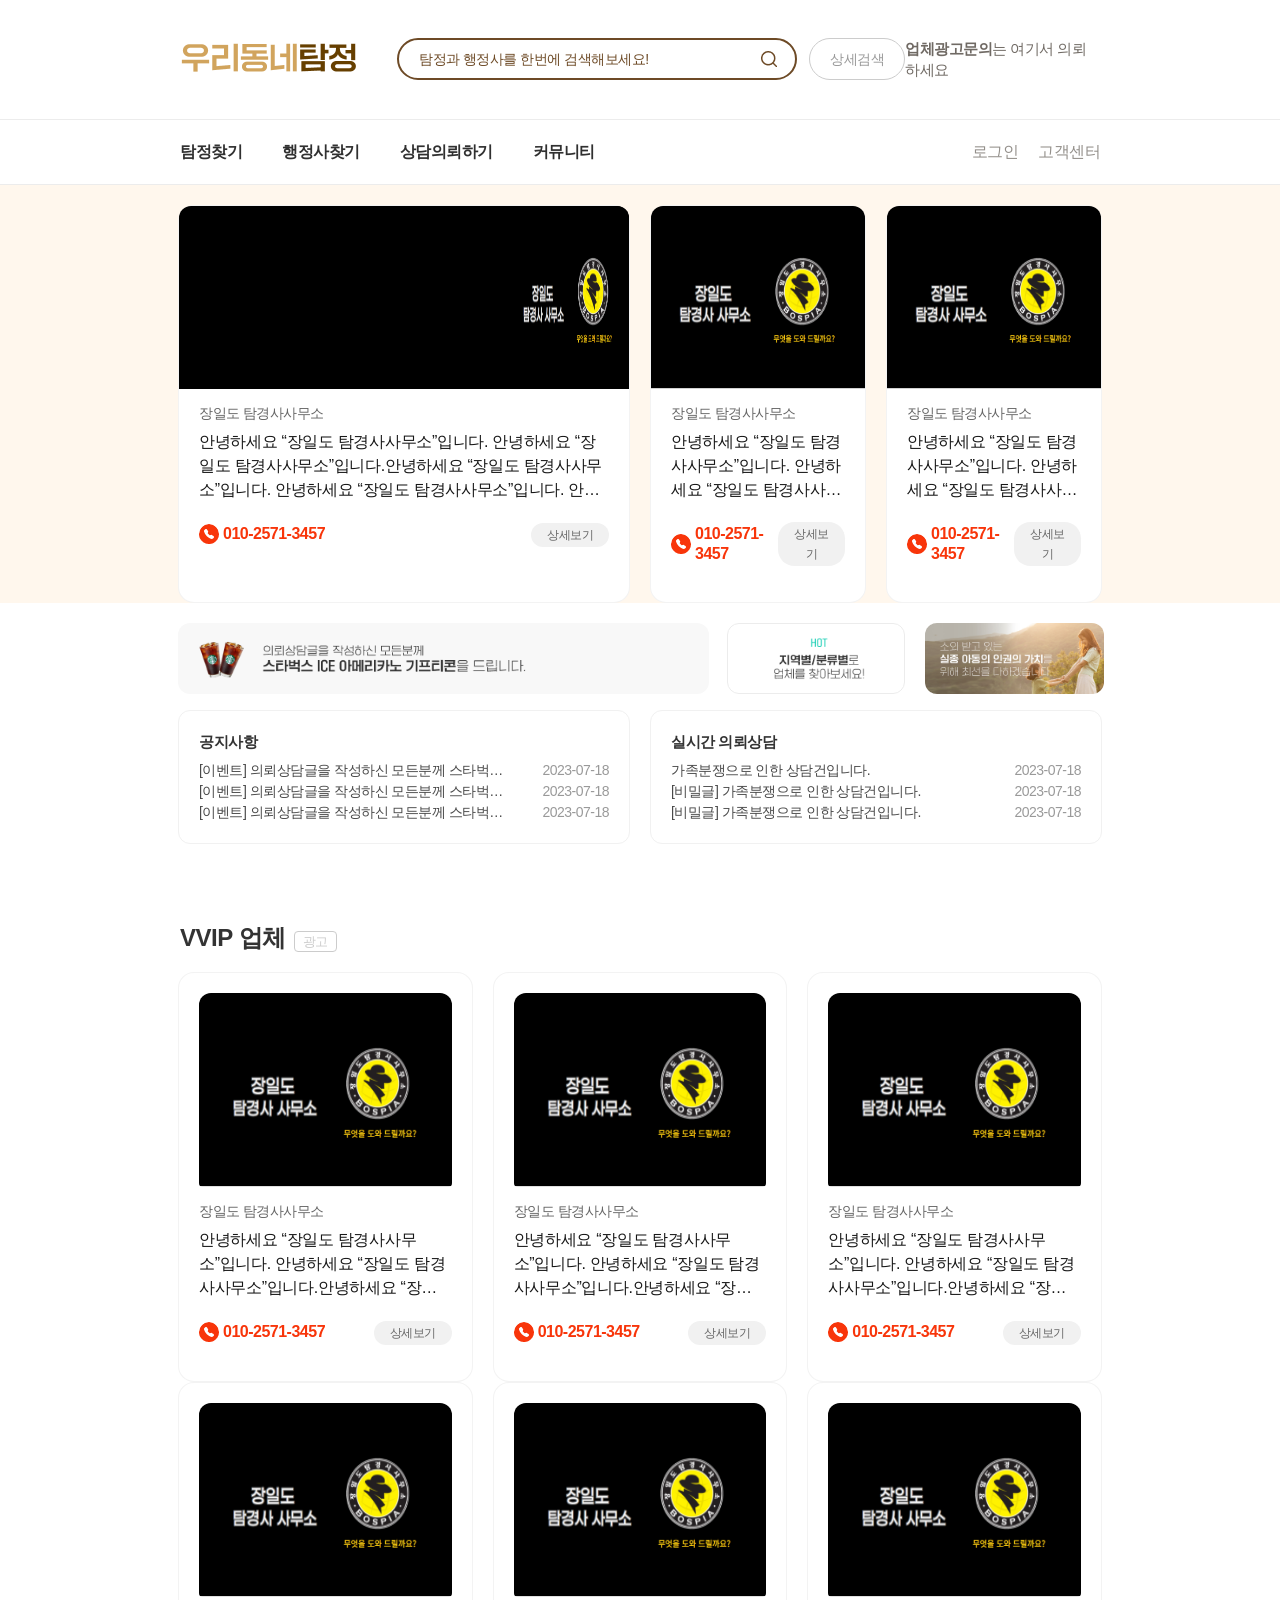
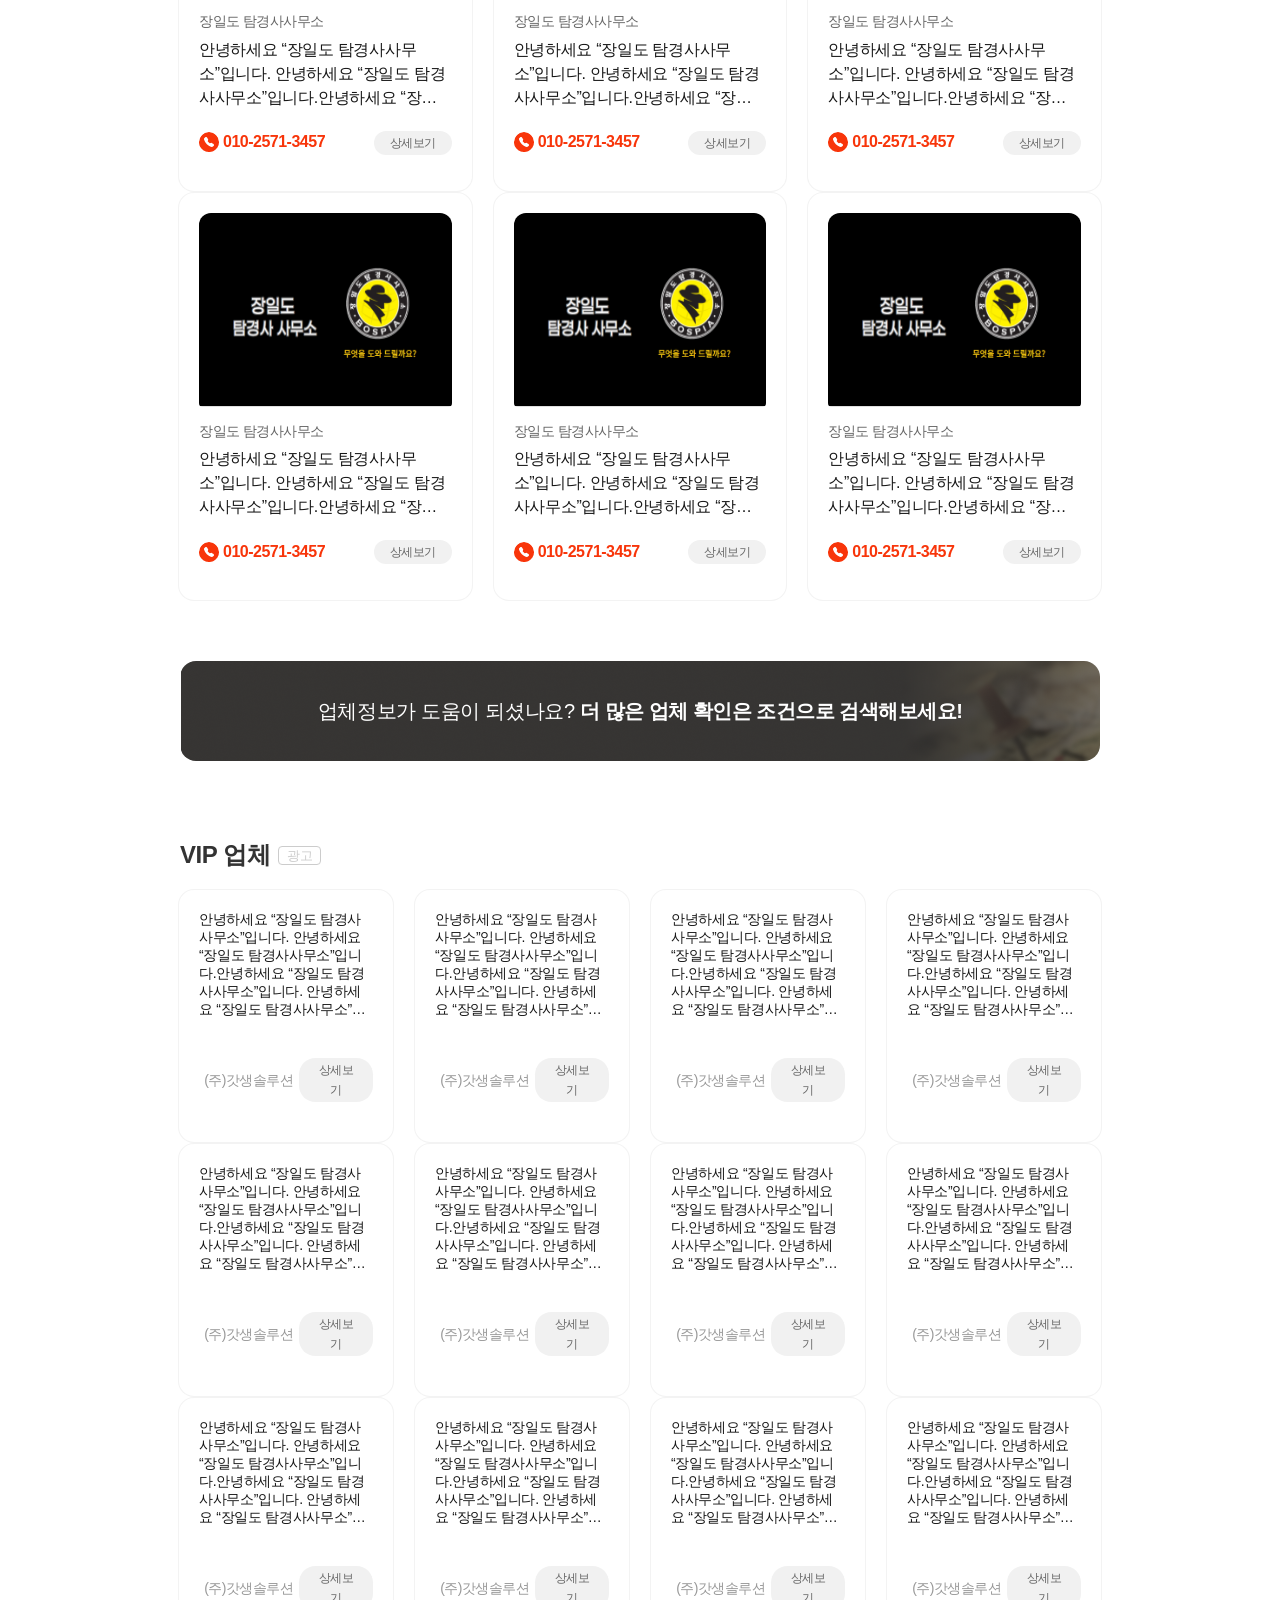
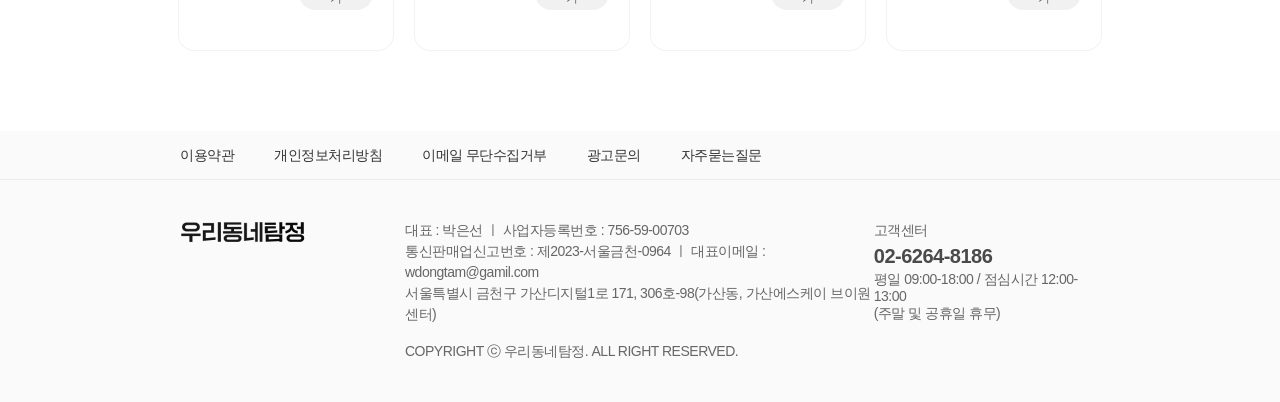
<file: web/indexOriginal.html>
<!DOCTYPE html>
<html lang="en">

<head>
    <meta charset="UTF-8">
    <meta http-equiv="X-UA-Compatible" content="IE=edge">
    <meta name="viewport" content="width=device-width, initial-scale=1">

    <meta name=”format-detection” content=”no” />
    <meta property="og:url" content="">
    <meta property="og:title" content="">
    <meta property="og:type" content="">
    <meta property="og:image" content="">
    <meta property="og:description" content="">
    <meta name="title" content="">
    <meta name="Subject" content="">
    <meta name="keywords" content="">
    <meta name="Descript-xion" content="">
    <meta name="Description" content="">

    <link rel="icon" href="" type="image/x-icon" sizes="16x16">
    <link rel="stylesheet" href="css/styles.css">

    <title>우리동네탐정</title>
</head>

<body>
<div class="wrap">
    <header id="header" class="header">
        <!-- mobile header -->
        <div class="header_wrap mo">
            <div class="header_top">
                <a href="index.html">
                    <img src="img/logo.png" alt="">
                </a>
                <button type="button" data-bs-toggle="offcanvas" data-bs-target="#offcanvasRight"
                        aria-controls="offcanvasRight">
                    <i class="i i_menu"></i>
                </button>
            </div>
            <div class="header_bottom">
                <div class="header_input">
                    <input type="text" placeholder="탐정과 행정사를 한번에 검색해보세요!">
                    <button type="button">
                        <i class="i i_search"></i>
                    </button>
                </div>
            </div>
        </div>

        <!-- pc header -->
        <div class="header_wrap pc">
            <div class="header_top">
                <div class="container">
                    <div class="header_l">
                        <a href="index.html">
                            <img src="img/logo.png" alt="">
                        </a>
                        <div class="header_input">
                            <input type="text" placeholder="탐정과 행정사를 한번에 검색해보세요!">
                            <button type="button">
                                <i class="i i_search"></i>
                            </button>
                        </div>
                        <div class="search_group">
                            <button type="button" class="header_search">상세검색</button>
                            <div class="search_box">
                                <div class="row">
                                    <div class="col-8">
                                        <h2>지역별<button type="button" class="btn_right"></button></h2>
                                        <ul>
                                            <li>
                                                <a href="#">전체</a>
                                            </li>
                                            <li>
                                                <a href="#">서울</a>
                                            </li>
                                            <li>
                                                <a href="#">경기</a>
                                            </li>
                                            <li>
                                                <a href="#">인천</a>
                                            </li>
                                            <li>
                                                <a href="#">대전</a>
                                            </li>
                                            <li>
                                                <a href="#">대구</a>
                                            </li>
                                            <li>
                                                <a href="#">부산</a>
                                            </li>
                                            <li>
                                                <a href="#">광주</a>
                                            </li>
                                            <li>
                                                <a href="#">울산</a>
                                            </li>
                                            <li>
                                                <a href="#">세종</a>
                                            </li>
                                            <li>
                                                <a href="#">강원</a>
                                            </li>
                                            <li>
                                                <a href="#">충북</a>
                                            </li>
                                            <li>
                                                <a href="#">충남</a>
                                            </li>
                                            <li>
                                                <a href="#">전북</a>
                                            </li>
                                            <li>
                                                <a href="#">전남</a>
                                            </li>
                                            <li>
                                                <a href="#">경북</a>
                                            </li>
                                            <li>
                                                <a href="#">경남</a>
                                            </li>
                                            <li>
                                                <a href="#">제주</a>
                                            </li>
                                        </ul>
                                    </div>
                                    <div class="col-4">
                                        <h2>지역별<button type="button" class="btn_right"></button></h2>
                                        <ul>
                                            <li>
                                                <a href="#">탐정</a>
                                            </li>
                                            <li>
                                                <a href="#">행정사</a>
                                            </li>
                                            <li>
                                                <a href="#">디지털업체</a>
                                            </li>
                                        </ul>
                                    </div>
                                </div>
                            </div>
                        </div>

                    </div>
                    <div class="header_r">
                        <a href="#"><b>업체광고문의</b>는 여기서 의뢰하세요</a>
                    </div>
                </div>
            </div>
            <div class="header_bottom">
                <div class="container">
                    <div class="header_l">
                        <ul>
                            <li>
                                <a href="#">탐정찾기</a>
                            </li>
                            <li>
                                <a href="#">행정사찾기</a>
                            </li>
                            <li>
                                <a href="#">상담의뢰하기</a>
                            </li>
                            <li>
                                <a href="#">커뮤니티</a>
                            </li>
                        </ul>
                    </div>
                    <div class="header_r">
                        <ul>
                            <li>
                                <a href="#">로그인</a>
                            </li>
                            <li>
                                <a href="#">고객센터</a>
                            </li>
                        </ul>
                    </div>
                </div>
            </div>
        </div>
    </header>

    <!-- s:모바일 메뉴 -->
    <div class="offcanvas offcanvas-end" tabindex="-1" id="offcanvasRight" aria-labelledby="offcanvasRightLabel">
        <div class="offcanvas-header">
            <h5>전체메뉴</h5>
            <ul>
                <li>
                    <a href="#">로그인</a>
                </li>
                <li>
                    <button type="button" class="btn-close" data-bs-dismiss="offcanvas" aria-label="Close"></button>
                </li>
            </ul>
        </div>
        <div class="offcanvas-body">
            <div class="offcanvas_banner">
                <img src="img/sample/sample_06.png" alt="">
            </div>
            <div class="menu">
                <h2>업체가 고민이라면 지금</h2>
                <ul>
                    <li>
                        <a href="#">
                            <dl>
                                <dt>
                                    <img src="img/icon/i_detective.png" alt="">
                                </dt>
                                <dd>탐정찾기</dd>
                            </dl>
                        </a>
                    </li>
                    <li>
                        <a href="#">
                            <dl>
                                <dt>
                                    <img src="img/icon/i_secretary.png" alt="">
                                </dt>
                                <dd>행정사찾기</dd>
                            </dl>
                        </a>
                    </li>
                    <li>
                        <a href="#">
                            <dl>
                                <dt>
                                    <img src="img/icon/i_chat_2.png" alt="">
                                </dt>
                                <dd>상담의뢰</dd>
                            </dl>
                        </a>
                    </li>
                </ul>
            </div>
            <div class="notice">
                <ul>
                    <li>공지사항</li>
                    <li>의뢰상담글을 작성하진 모든분께 스타벅스 아메리카노</li>
                    <li>
                        <button type="button">
                            <img src="img/icon/i_chevron_right_w.png" alt="">
                        </button>
                    </li>
                </ul>
            </div>
        </div>
    </div>

    <main class="mo">
        <section class="section_01">
            <div class="swiper mainSwiper01">
                <div class="swiper-wrapper">
                    <div class="swiper-slide">
                        <div class="box">
                            <div class="img video">
                                <iframe width="100%" height="174" src="https://www.youtube.com/embed/T23aDy4g5NQ"
                                        title="YouTube video player" frameborder="0"
                                        allow="accelerometer; autoplay; clipboard-write; encrypted-media; gyroscope; picture-in-picture; web-share"
                                        allowfullscreen></iframe>
                            </div>
                            <div class="box_info">
                                <h6>장일도 탐경사사무소</h6>
                                <p>안녕하세요 “장일도 탐경사사무소”입니다. 안녕하세요 “장일도 탐경사사무소”입니다.안녕하세요 “장일도 탐경사사무소”입니다. 안녕하세요 “장일도
                                    탐경사사무소”입니다. 안녕하세요 “장일도 탐경사사무소”입니다.안녕하세요 “장일도 탐경사사무소”입니다. </p>
                                <ul>
                                    <li>
                                        <a href="#">
                                            <img src="img/icon/i_call.png" alt="">
                                            010-2571-3457
                                        </a>
                                    </li>
                                    <li>
                                        <button type="button">상세보기</button>
                                    </li>
                                </ul>
                            </div>
                        </div>
                    </div>
                    <div class="swiper-slide">
                        <div class="box">
                            <div class="img">
                                <img src="img/sample/sample_01.png" alt="">
                            </div>

                            <div class="box_info">
                                <h6>장일도 탐경사사무소</h6>
                                <p>안녕하세요 “장일도 탐경사사무소”입니다. 안녕하세요 “장일도 탐경사사무소”입니다.안녕하세요 “장일도 탐경사사무소”입니다. 안녕하세요 “장일도
                                    탐경사사무소”입니다. 안녕하세요 “장일도 탐경사사무소”입니다.안녕하세요 “장일도 탐경사사무소”입니다. </p>
                                <ul>
                                    <li>
                                        <a href="#">
                                            <img src="img/icon/i_call.png" alt="">
                                            010-2571-3457
                                        </a>
                                    </li>
                                    <li>
                                        <button type="button">상세보기</button>
                                    </li>
                                </ul>
                            </div>
                        </div>
                    </div>
                    <div class="swiper-slide">
                        <div class="box">
                            <img src="img/sample/sample_01.png" alt="">
                            <div class="box_info">
                                <h6>장일도 탐경사사무소</h6>
                                <p>안녕하세요 “장일도 탐경사사무소”입니다. 안녕하세요 “장일도 탐경사사무소”입니다.안녕하세요 “장일도 탐경사사무소”입니다. 안녕하세요 “장일도
                                    탐경사사무소”입니다. 안녕하세요 “장일도 탐경사사무소”입니다.안녕하세요 “장일도 탐경사사무소”입니다. </p>
                                <ul>
                                    <li>
                                        <a href="#">
                                            <img src="img/icon/i_call.png" alt="">
                                            010-2571-3457
                                        </a>
                                    </li>
                                    <li>
                                        <button type="button">상세보기</button>
                                    </li>
                                </ul>
                            </div>
                        </div>
                    </div>
                </div>
                <div class="swiper-scrollbar"></div>
            </div>
        </section>

        <section class="section_02">
            <h1>우리동네탐정에서 탐정과<br>행정사를 한번에 검색해보세요.</h1>
            <div class="swiper mainSwiper02">
                <div class="swiper-wrapper">
                    <div class="swiper-slide">
                        <a href="javascript:void(0);">
                            <img src="img/sample/sample_02.png" alt="">
                        </a>
                    </div>
                    <div class="swiper-slide">
                        <a href="javascript:void(0);">
                            <img src="img/sample/sample_03.png" alt="">
                        </a>
                    </div>
                    <div class="swiper-slide">
                        <a href="javascript:void(0);">
                            <img src="img/sample/sample_04.png" alt="">
                        </a>
                    </div>
                </div>
            </div>
        </section>

        <section class="section_03">
            <h1>실시간 의뢰상담</h1>
            <div class="real_time_box">
                <ul class="real_time_list">
                    <li>
                        <div class="real_time_item">
                            <p>가족분쟁으로 인한 상담건입니다.</p>
                            <ul>
                                <li>김*우</li>
                                <li>2023-07-18</li>
                            </ul>
                        </div>
                    </li>
                    <li>
                        <div class="real_time_item">
                            <p>[비밀글] 강아지를 찾고 싶은데, 잃어버린 곳은 서울 구로구 근처쯤인데요.</p>
                            <ul>
                                <li>김*우</li>
                                <li>2023-07-18</li>
                            </ul>
                        </div>
                    </li>
                    <li>
                        <div class="real_time_item">
                            <p>가족분쟁으로 인한 상담건입니다.</p>
                            <ul>
                                <li>김*우</li>
                                <li>2023-07-18</li>
                            </ul>
                        </div>
                    </li>
                    <li>
                        <div class="real_time_item">
                            <p>가족분쟁으로 인한 상담건입니다.</p>
                            <ul>
                                <li>김*우</li>
                                <li>2023-07-18</li>
                            </ul>
                        </div>
                    </li>
                    <li>
                        <div class="real_time_item">
                            <p>가족분쟁으로 인한 상담건입니다.</p>
                            <ul>
                                <li>김*우</li>
                                <li>2023-07-18</li>
                            </ul>
                        </div>
                    </li>
                </ul>
            </div>
        </section>

        <section class="section_04">
            <h1>VVIP 업체<span>광고</span></h1>
            <div class="swiper mainSwiper03">
                <div class="swiper-wrapper">
                    <div class="swiper-slide">
                        <div class="box">
                            <div class="img">
                                <img src="img/sample/sample_01.png" alt="">
                            </div>
                            <div class="box_info">
                                <h6>장일도 탐경사사무소</h6>
                                <p>안녕하세요 “장일도 탐경사사무소”입니다. 안녕하세요 “장일도 탐경사사무소”입니다.안녕하세요 “장일도 탐경사사무소”입니다. 안녕하세요 “장일도
                                    탐경사사무소”입니다. 안녕하세요 “장일도 탐경사사무소”입니다.안녕하세요 “장일도 탐경사사무소”입니다. </p>
                                <ul>
                                    <li>
                                        <a href="#">
                                            <img src="img/icon/i_call.png" alt="">
                                            010-2571-3457
                                        </a>
                                    </li>
                                    <li>
                                        <button type="button">상세보기</button>
                                    </li>
                                </ul>
                            </div>
                        </div>
                    </div>
                    <div class="swiper-slide">
                        <div class="box">
                            <div class="img">
                                <img src="img/sample/sample_01.png" alt="">
                            </div>
                            <div class="box_info">
                                <h6>장일도 탐경사사무소</h6>
                                <p>안녕하세요 “장일도 탐경사사무소”입니다. 안녕하세요 “장일도 탐경사사무소”입니다.안녕하세요 “장일도 탐경사사무소”입니다. 안녕하세요 “장일도
                                    탐경사사무소”입니다. 안녕하세요 “장일도 탐경사사무소”입니다.안녕하세요 “장일도 탐경사사무소”입니다. </p>
                                <ul>
                                    <li>
                                        <a href="#">
                                            <img src="img/icon/i_call.png" alt="">
                                            010-2571-3457
                                        </a>
                                    </li>
                                    <li>
                                        <button type="button">상세보기</button>
                                    </li>
                                </ul>
                            </div>
                        </div>
                    </div>
                    <div class="swiper-slide">
                        <div class="box">
                            <div class="img">
                                <img src="img/sample/sample_01.png" alt="">
                            </div>
                            <div class="box_info">
                                <h6>장일도 탐경사사무소</h6>
                                <p>안녕하세요 “장일도 탐경사사무소”입니다. 안녕하세요 “장일도 탐경사사무소”입니다.안녕하세요 “장일도 탐경사사무소”입니다. 안녕하세요 “장일도
                                    탐경사사무소”입니다. 안녕하세요 “장일도 탐경사사무소”입니다.안녕하세요 “장일도 탐경사사무소”입니다. </p>
                                <ul>
                                    <li>
                                        <a href="#">
                                            <img src="img/icon/i_call.png" alt="">
                                            010-2571-3457
                                        </a>
                                    </li>
                                    <li>
                                        <button type="button">상세보기</button>
                                    </li>
                                </ul>
                            </div>
                        </div>
                    </div>
                    <div class="swiper-slide">
                        <div class="box">
                            <div class="img">
                                <img src="img/sample/sample_01.png" alt="">
                            </div>
                            <div class="box_info">
                                <h6>장일도 탐경사사무소</h6>
                                <p>안녕하세요 “장일도 탐경사사무소”입니다. 안녕하세요 “장일도 탐경사사무소”입니다.안녕하세요 “장일도 탐경사사무소”입니다. 안녕하세요 “장일도
                                    탐경사사무소”입니다. 안녕하세요 “장일도 탐경사사무소”입니다.안녕하세요 “장일도 탐경사사무소”입니다. </p>
                                <ul>
                                    <li>
                                        <a href="#">
                                            <img src="img/icon/i_call.png" alt="">
                                            010-2571-3457
                                        </a>
                                    </li>
                                    <li>
                                        <button type="button">상세보기</button>
                                    </li>
                                </ul>
                            </div>
                        </div>
                    </div>
                </div>
            </div>
        </section>

        <section class="banner banner_01">
            <a class="banner_wrap">
                <h2>업체정보가 도움이 되셨나요?<br><b>더 많은 업체 확인은 조건으로 검색해보세요!</b></h2>
            </a>
        </section>

        <section class="section_05">
            <h1>VIP 업체<span>광고</span></h1>
            <div class="swiper mainSwiper04">
                <div class="swiper-wrapper">
                    <div class="swiper-slide">
                        <div class="box type2">
                            <div class="box_info">
                                <p>안녕하세요 “장일도 탐경사사무소”입니다. 안녕하세요 “장일도 탐경사사무소”입니다.안녕하세요 “장일도 탐경사사무소”입니다. 안녕하세요 “장일도
                                    탐경사사무소”입니다. 안녕하세요 “장일도 탐경사사무소”입니다.안녕하세요 “장일도 탐경사사무소”입니다. </p>
                                <ul>
                                    <li>
                                        (주)갓생솔루션
                                    </li>
                                    <li>
                                        <button type="button">상세보기</button>
                                    </li>
                                </ul>
                            </div>
                        </div>
                    </div>
                    <div class="swiper-slide">
                        <div class="box type2">
                            <div class="box_info">
                                <p>안녕하세요 “장일도 탐경사사무소”입니다. 안녕하세요 “장일도 탐경사사무소”입니다.안녕하세요 “장일도 탐경사사무소”입니다. 안녕하세요 “장일도
                                    탐경사사무소”입니다. 안녕하세요 “장일도 탐경사사무소”입니다.안녕하세요 “장일도 탐경사사무소”입니다. </p>
                                <ul>
                                    <li>
                                        (주)갓생솔루션
                                    </li>
                                    <li>
                                        <button type="button">상세보기</button>
                                    </li>
                                </ul>
                            </div>
                        </div>
                    </div>
                    <div class="swiper-slide">
                        <div class="box type2">
                            <div class="box_info">
                                <p>안녕하세요 “장일도 탐경사사무소”입니다. 안녕하세요 “장일도 탐경사사무소”입니다.안녕하세요 “장일도 탐경사사무소”입니다. 안녕하세요 “장일도
                                    탐경사사무소”입니다. 안녕하세요 “장일도 탐경사사무소”입니다.안녕하세요 “장일도 탐경사사무소”입니다. </p>
                                <ul>
                                    <li>
                                        (주)갓생솔루션
                                    </li>
                                    <li>
                                        <button type="button">상세보기</button>
                                    </li>
                                </ul>
                            </div>
                        </div>
                    </div>
                    <div class="swiper-slide">
                        <div class="box type2">
                            <div class="box_info">
                                <p>안녕하세요 “장일도 탐경사사무소”입니다. 안녕하세요 “장일도 탐경사사무소”입니다.안녕하세요 “장일도 탐경사사무소”입니다. 안녕하세요 “장일도
                                    탐경사사무소”입니다. 안녕하세요 “장일도 탐경사사무소”입니다.안녕하세요 “장일도 탐경사사무소”입니다. </p>
                                <ul>
                                    <li>
                                        (주)갓생솔루션
                                    </li>
                                    <li>
                                        <button type="button">상세보기</button>
                                    </li>
                                </ul>
                            </div>
                        </div>
                    </div>
                    <div class="swiper-slide">
                        <div class="box type2">
                            <div class="box_info">
                                <p>안녕하세요 “장일도 탐경사사무소”입니다. 안녕하세요 “장일도 탐경사사무소”입니다.안녕하세요 “장일도 탐경사사무소”입니다. 안녕하세요 “장일도
                                    탐경사사무소”입니다. 안녕하세요 “장일도 탐경사사무소”입니다.안녕하세요 “장일도 탐경사사무소”입니다. </p>
                                <ul>
                                    <li>
                                        (주)갓생솔루션
                                    </li>
                                    <li>
                                        <button type="button">상세보기</button>
                                    </li>
                                </ul>
                            </div>
                        </div>
                    </div>
                    <div class="swiper-slide">
                        <div class="box type2">
                            <div class="box_info">
                                <p>안녕하세요 “장일도 탐경사사무소”입니다. 안녕하세요 “장일도 탐경사사무소”입니다.안녕하세요 “장일도 탐경사사무소”입니다. 안녕하세요 “장일도
                                    탐경사사무소”입니다. 안녕하세요 “장일도 탐경사사무소”입니다.안녕하세요 “장일도 탐경사사무소”입니다. </p>
                                <ul>
                                    <li>
                                        (주)갓생솔루션
                                    </li>
                                    <li>
                                        <button type="button">상세보기</button>
                                    </li>
                                </ul>
                            </div>
                        </div>
                    </div>
                    <div class="swiper-slide">
                        <div class="box type2">
                            <div class="box_info">
                                <p>안녕하세요 “장일도 탐경사사무소”입니다. 안녕하세요 “장일도 탐경사사무소”입니다.안녕하세요 “장일도 탐경사사무소”입니다. 안녕하세요 “장일도
                                    탐경사사무소”입니다. 안녕하세요 “장일도 탐경사사무소”입니다.안녕하세요 “장일도 탐경사사무소”입니다. </p>
                                <ul>
                                    <li>
                                        (주)갓생솔루션
                                    </li>
                                    <li>
                                        <button type="button">상세보기</button>
                                    </li>
                                </ul>
                            </div>
                        </div>
                    </div>
                    <div class="swiper-slide">
                        <div class="box type2">
                            <div class="box_info">
                                <p>안녕하세요 “장일도 탐경사사무소”입니다. 안녕하세요 “장일도 탐경사사무소”입니다.안녕하세요 “장일도 탐경사사무소”입니다. 안녕하세요 “장일도
                                    탐경사사무소”입니다. 안녕하세요 “장일도 탐경사사무소”입니다.안녕하세요 “장일도 탐경사사무소”입니다. </p>
                                <ul>
                                    <li>
                                        (주)갓생솔루션
                                    </li>
                                    <li>
                                        <button type="button">상세보기</button>
                                    </li>
                                </ul>
                            </div>
                        </div>
                    </div>

                    <div class="swiper-slide">
                        <div class="box type2">
                            <div class="box_info">
                                <p>안녕하세요 “장일도 탐경사사무소”입니다. 안녕하세요 “장일도 탐경사사무소”입니다.안녕하세요 “장일도 탐경사사무소”입니다. 안녕하세요 “장일도
                                    탐경사사무소”입니다. 안녕하세요 “장일도 탐경사사무소”입니다.안녕하세요 “장일도 탐경사사무소”입니다. </p>
                                <ul>
                                    <li>
                                        (주)갓생솔루션
                                    </li>
                                    <li>
                                        <button type="button">상세보기</button>
                                    </li>
                                </ul>
                            </div>
                        </div>
                    </div>
                </div>
            </div>
        </section>
    </main>

    <main class="pc">
        <section class="section_01">
            <div class="container">
                <div class="row">
                    <div class="col-6">
                        <div class="box">
                            <div class="img video">
                                <iframe width="328" height="182" src="https://www.youtube.com/embed/T23aDy4g5NQ"
                                        title="YouTube video player" frameborder="0"
                                        allow="accelerometer; autoplay; clipboard-write; encrypted-media; gyroscope; picture-in-picture; web-share"
                                        allowfullscreen></iframe>
                                <img src="img/sample/sample_01.png" alt="">
                            </div>
                            <div class="box_info">
                                <h6>장일도 탐경사사무소</h6>
                                <p>안녕하세요 “장일도 탐경사사무소”입니다. 안녕하세요 “장일도 탐경사사무소”입니다.안녕하세요 “장일도 탐경사사무소”입니다. 안녕하세요 “장일도
                                    탐경사사무소”입니다. 안녕하세요 “장일도 탐경사사무소”입니다.안녕하세요 “장일도 탐경사사무소”입니다. </p>
                                <ul>
                                    <li>
                                        <a href="#">
                                            <img src="img/icon/i_call.png" alt="">
                                            010-2571-3457
                                        </a>
                                    </li>
                                    <li>
                                        <button type="button">상세보기</button>
                                    </li>
                                </ul>
                            </div>
                        </div>
                    </div>
                    <div class="col-3">
                        <div class="box">
                            <div class="img">
                                <img src="img/sample/sample_01.png" alt="">
                            </div>
                            <div class="box_info">
                                <h6>장일도 탐경사사무소</h6>
                                <p>안녕하세요 “장일도 탐경사사무소”입니다. 안녕하세요 “장일도 탐경사사무소”입니다.안녕하세요 “장일도 탐경사사무소”입니다. 안녕하세요 “장일도
                                    탐경사사무소”입니다. 안녕하세요 “장일도 탐경사사무소”입니다.안녕하세요 “장일도 탐경사사무소”입니다. </p>
                                <ul>
                                    <li>
                                        <a href="#">
                                            <img src="img/icon/i_call.png" alt="">
                                            010-2571-3457
                                        </a>
                                    </li>
                                    <li>
                                        <button type="button">상세보기</button>
                                    </li>
                                </ul>
                            </div>
                        </div>
                    </div>
                    <div class="col-3">
                        <div class="box">
                            <div class="img">
                                <img src="img/sample/sample_01.png" alt="">
                            </div>
                            <div class="box_info">
                                <h6>장일도 탐경사사무소</h6>
                                <p>안녕하세요 “장일도 탐경사사무소”입니다. 안녕하세요 “장일도 탐경사사무소”입니다.안녕하세요 “장일도 탐경사사무소”입니다. 안녕하세요 “장일도
                                    탐경사사무소”입니다. 안녕하세요 “장일도 탐경사사무소”입니다.안녕하세요 “장일도 탐경사사무소”입니다. </p>
                                <ul>
                                    <li>
                                        <a href="#">
                                            <img src="img/icon/i_call.png" alt="">
                                            010-2571-3457
                                        </a>
                                    </li>
                                    <li>
                                        <button type="button">상세보기</button>
                                    </li>
                                </ul>
                            </div>
                        </div>
                    </div>
                </div>
            </div>
        </section>

        <section class="section_02">
            <div class="container">
                <div class="row mb-3">
                    <div class="col-7">
                        <img src="img/sample/sample_08.png" alt="">
                    </div>
                    <div class="col-5">
                        <div class="row">
                            <div class="col-6">
                                <img src="img/sample/sample_09.png" alt="">
                            </div>
                            <div class="col-6">
                                <img src="img/sample/sample_10.png" alt="">
                            </div>
                        </div>
                    </div>
                </div>
                <div class="row">
                    <div class="col-6">
                        <div class="main_box">
                            <h1>공지사항</h1>
                            <ul>
                                <li>
                                    <dl>
                                        <dt>[이벤트] 의뢰상담글을 작성하신 모든분께 스타벅스 ICE 아메리카노 기프티콘을 드립니다.</dt>
                                        <dd>2023-07-18</dd>
                                    </dl>
                                </li>
                                <li>
                                    <dl>
                                        <dt>[이벤트] 의뢰상담글을 작성하신 모든분께 스타벅스 ICE 아메리카노 기프티콘을 드립니다.</dt>
                                        <dd>2023-07-18</dd>
                                    </dl>
                                </li>
                                <li>
                                    <dl>
                                        <dt>[이벤트] 의뢰상담글을 작성하신 모든분께 스타벅스 ICE 아메리카노 기프티콘을 드립니다.</dt>
                                        <dd>2023-07-18</dd>
                                    </dl>
                                </li>
                            </ul>
                        </div>
                    </div>
                    <div class="col-6">
                        <div class="main_box">
                            <h1>실시간 의뢰상담</h1>
                            <div class="pc_real_time_box">
                                <ul class="pc_real_time_list">
                                    <li>
                                        <dl>
                                            <dt>가족분쟁으로 인한 상담건입니다.</dt>
                                            <dd>2023-07-18</dd>
                                        </dl>
                                    </li>
                                    <li>
                                        <dl>
                                            <dt>[비밀글] 가족분쟁으로 인한 상담건입니다.</dt>
                                            <dd>2023-07-18</dd>
                                        </dl>
                                    </li>
                                    <li>
                                        <dl>
                                            <dt>[비밀글] 가족분쟁으로 인한 상담건입니다.</dt>
                                            <dd>2023-07-18</dd>
                                        </dl>
                                    </li>
                                </ul>
                            </div>
                        </div>
                    </div>
                </div>
            </div>
        </section>

        <section class="section_03">
            <div class="container">
                <h1 class="title">VVIP 업체<span>광고</span></h1>
                <div class="row">
                    <div class="col-4">
                        <div class="box">
                            <div class="img">
                                <img src="img/sample/sample_01.png" alt="">
                            </div>
                            <div class="box_info">
                                <h6>장일도 탐경사사무소</h6>
                                <p>안녕하세요 “장일도 탐경사사무소”입니다. 안녕하세요 “장일도 탐경사사무소”입니다.안녕하세요 “장일도 탐경사사무소”입니다. 안녕하세요 “장일도
                                    탐경사사무소”입니다. 안녕하세요 “장일도 탐경사사무소”입니다.안녕하세요 “장일도 탐경사사무소”입니다. </p>
                                <ul>
                                    <li>
                                        <a href="#">
                                            <img src="img/icon/i_call.png" alt="">
                                            010-2571-3457
                                        </a>
                                    </li>
                                    <li>
                                        <button type="button">상세보기</button>
                                    </li>
                                </ul>
                            </div>
                        </div>
                    </div>
                    <div class="col-4">
                        <div class="box">
                            <div class="img">
                                <img src="img/sample/sample_01.png" alt="">
                            </div>
                            <div class="box_info">
                                <h6>장일도 탐경사사무소</h6>
                                <p>안녕하세요 “장일도 탐경사사무소”입니다. 안녕하세요 “장일도 탐경사사무소”입니다.안녕하세요 “장일도 탐경사사무소”입니다. 안녕하세요 “장일도
                                    탐경사사무소”입니다. 안녕하세요 “장일도 탐경사사무소”입니다.안녕하세요 “장일도 탐경사사무소”입니다. </p>
                                <ul>
                                    <li>
                                        <a href="#">
                                            <img src="img/icon/i_call.png" alt="">
                                            010-2571-3457
                                        </a>
                                    </li>
                                    <li>
                                        <button type="button">상세보기</button>
                                    </li>
                                </ul>
                            </div>
                        </div>
                    </div>
                    <div class="col-4">
                        <div class="box">
                            <div class="img">
                                <img src="img/sample/sample_01.png" alt="">
                            </div>
                            <div class="box_info">
                                <h6>장일도 탐경사사무소</h6>
                                <p>안녕하세요 “장일도 탐경사사무소”입니다. 안녕하세요 “장일도 탐경사사무소”입니다.안녕하세요 “장일도 탐경사사무소”입니다. 안녕하세요 “장일도
                                    탐경사사무소”입니다. 안녕하세요 “장일도 탐경사사무소”입니다.안녕하세요 “장일도 탐경사사무소”입니다. </p>
                                <ul>
                                    <li>
                                        <a href="#">
                                            <img src="img/icon/i_call.png" alt="">
                                            010-2571-3457
                                        </a>
                                    </li>
                                    <li>
                                        <button type="button">상세보기</button>
                                    </li>
                                </ul>
                            </div>
                        </div>
                    </div>
                    <div class="col-4">
                        <div class="box">
                            <div class="img">
                                <img src="img/sample/sample_01.png" alt="">
                            </div>
                            <div class="box_info">
                                <h6>장일도 탐경사사무소</h6>
                                <p>안녕하세요 “장일도 탐경사사무소”입니다. 안녕하세요 “장일도 탐경사사무소”입니다.안녕하세요 “장일도 탐경사사무소”입니다. 안녕하세요 “장일도
                                    탐경사사무소”입니다. 안녕하세요 “장일도 탐경사사무소”입니다.안녕하세요 “장일도 탐경사사무소”입니다. </p>
                                <ul>
                                    <li>
                                        <a href="#">
                                            <img src="img/icon/i_call.png" alt="">
                                            010-2571-3457
                                        </a>
                                    </li>
                                    <li>
                                        <button type="button">상세보기</button>
                                    </li>
                                </ul>
                            </div>
                        </div>
                    </div>
                    <div class="col-4">
                        <div class="box">
                            <div class="img">
                                <img src="img/sample/sample_01.png" alt="">
                            </div>
                            <div class="box_info">
                                <h6>장일도 탐경사사무소</h6>
                                <p>안녕하세요 “장일도 탐경사사무소”입니다. 안녕하세요 “장일도 탐경사사무소”입니다.안녕하세요 “장일도 탐경사사무소”입니다. 안녕하세요 “장일도
                                    탐경사사무소”입니다. 안녕하세요 “장일도 탐경사사무소”입니다.안녕하세요 “장일도 탐경사사무소”입니다. </p>
                                <ul>
                                    <li>
                                        <a href="#">
                                            <img src="img/icon/i_call.png" alt="">
                                            010-2571-3457
                                        </a>
                                    </li>
                                    <li>
                                        <button type="button">상세보기</button>
                                    </li>
                                </ul>
                            </div>
                        </div>
                    </div>
                    <div class="col-4">
                        <div class="box">
                            <div class="img">
                                <img src="img/sample/sample_01.png" alt="">
                            </div>
                            <div class="box_info">
                                <h6>장일도 탐경사사무소</h6>
                                <p>안녕하세요 “장일도 탐경사사무소”입니다. 안녕하세요 “장일도 탐경사사무소”입니다.안녕하세요 “장일도 탐경사사무소”입니다. 안녕하세요 “장일도
                                    탐경사사무소”입니다. 안녕하세요 “장일도 탐경사사무소”입니다.안녕하세요 “장일도 탐경사사무소”입니다. </p>
                                <ul>
                                    <li>
                                        <a href="#">
                                            <img src="img/icon/i_call.png" alt="">
                                            010-2571-3457
                                        </a>
                                    </li>
                                    <li>
                                        <button type="button">상세보기</button>
                                    </li>
                                </ul>
                            </div>
                        </div>
                    </div>
                    <div class="col-4">
                        <div class="box">
                            <div class="img">
                                <img src="img/sample/sample_01.png" alt="">
                            </div>
                            <div class="box_info">
                                <h6>장일도 탐경사사무소</h6>
                                <p>안녕하세요 “장일도 탐경사사무소”입니다. 안녕하세요 “장일도 탐경사사무소”입니다.안녕하세요 “장일도 탐경사사무소”입니다. 안녕하세요 “장일도
                                    탐경사사무소”입니다. 안녕하세요 “장일도 탐경사사무소”입니다.안녕하세요 “장일도 탐경사사무소”입니다. </p>
                                <ul>
                                    <li>
                                        <a href="#">
                                            <img src="img/icon/i_call.png" alt="">
                                            010-2571-3457
                                        </a>
                                    </li>
                                    <li>
                                        <button type="button">상세보기</button>
                                    </li>
                                </ul>
                            </div>
                        </div>
                    </div>
                    <div class="col-4">
                        <div class="box">
                            <div class="img">
                                <img src="img/sample/sample_01.png" alt="">
                            </div>
                            <div class="box_info">
                                <h6>장일도 탐경사사무소</h6>
                                <p>안녕하세요 “장일도 탐경사사무소”입니다. 안녕하세요 “장일도 탐경사사무소”입니다.안녕하세요 “장일도 탐경사사무소”입니다. 안녕하세요 “장일도
                                    탐경사사무소”입니다. 안녕하세요 “장일도 탐경사사무소”입니다.안녕하세요 “장일도 탐경사사무소”입니다. </p>
                                <ul>
                                    <li>
                                        <a href="#">
                                            <img src="img/icon/i_call.png" alt="">
                                            010-2571-3457
                                        </a>
                                    </li>
                                    <li>
                                        <button type="button">상세보기</button>
                                    </li>
                                </ul>
                            </div>
                        </div>
                    </div>
                    <div class="col-4">
                        <div class="box">
                            <div class="img">
                                <img src="img/sample/sample_01.png" alt="">
                            </div>
                            <div class="box_info">
                                <h6>장일도 탐경사사무소</h6>
                                <p>안녕하세요 “장일도 탐경사사무소”입니다. 안녕하세요 “장일도 탐경사사무소”입니다.안녕하세요 “장일도 탐경사사무소”입니다. 안녕하세요 “장일도
                                    탐경사사무소”입니다. 안녕하세요 “장일도 탐경사사무소”입니다.안녕하세요 “장일도 탐경사사무소”입니다. </p>
                                <ul>
                                    <li>
                                        <a href="#">
                                            <img src="img/icon/i_call.png" alt="">
                                            010-2571-3457
                                        </a>
                                    </li>
                                    <li>
                                        <button type="button">상세보기</button>
                                    </li>
                                </ul>
                            </div>
                        </div>
                    </div>
                </div>
            </div>
        </section>

        <section>
            <div class="container">
                <a href="#" class="banner banner_01">
                    <h2>업체정보가 도움이 되셨나요? <b>더 많은 업체 확인은 조건으로 검색해보세요!</b></h2>
                </a>
            </div>

        </section>

        <section class="section_04">
            <div class="container">
                <h1 class="title">VIP 업체<span>광고</span></h1>
                <div class="row">
                    <div class="col-3">
                        <div class="box type2">
                            <div class="box_info">
                                <p>안녕하세요 “장일도 탐경사사무소”입니다. 안녕하세요 “장일도 탐경사사무소”입니다.안녕하세요 “장일도 탐경사사무소”입니다. 안녕하세요 “장일도
                                    탐경사사무소”입니다. 안녕하세요 “장일도 탐경사사무소”녕하세요 “장일도 탐경사사무입니다.안녕하세요 “장일도 탐경사사무소”입니다. </p>
                                <ul>
                                    <li>
                                        (주)갓생솔루션
                                    </li>
                                    <li>
                                        <button type="button">상세보기</button>
                                    </li>
                                </ul>
                            </div>
                        </div>
                    </div>
                    <div class="col-3">
                        <div class="box type2">
                            <div class="box_info">
                                <p>안녕하세요 “장일도 탐경사사무소”입니다. 안녕하세요 “장일도 탐경사사무소”입니다.안녕하세요 “장일도 탐경사사무소”입니다. 안녕하세요 “장일도
                                    탐경사사무소”입니다. 안녕하세요 “장일도 탐경사사무소”녕하세요 “장일도 탐경사사무입니다.안녕하세요 “장일도 탐경사사무소”입니다. </p>
                                <ul>
                                    <li>
                                        (주)갓생솔루션
                                    </li>
                                    <li>
                                        <button type="button">상세보기</button>
                                    </li>
                                </ul>
                            </div>
                        </div>
                    </div>
                    <div class="col-3">
                        <div class="box type2">
                            <div class="box_info">
                                <p>안녕하세요 “장일도 탐경사사무소”입니다. 안녕하세요 “장일도 탐경사사무소”입니다.안녕하세요 “장일도 탐경사사무소”입니다. 안녕하세요 “장일도
                                    탐경사사무소”입니다. 안녕하세요 “장일도 탐경사사무소”녕하세요 “장일도 탐경사사무입니다.안녕하세요 “장일도 탐경사사무소”입니다. </p>
                                <ul>
                                    <li>
                                        (주)갓생솔루션
                                    </li>
                                    <li>
                                        <button type="button">상세보기</button>
                                    </li>
                                </ul>
                            </div>
                        </div>
                    </div>
                    <div class="col-3">
                        <div class="box type2">
                            <div class="box_info">
                                <p>안녕하세요 “장일도 탐경사사무소”입니다. 안녕하세요 “장일도 탐경사사무소”입니다.안녕하세요 “장일도 탐경사사무소”입니다. 안녕하세요 “장일도
                                    탐경사사무소”입니다. 안녕하세요 “장일도 탐경사사무소”녕하세요 “장일도 탐경사사무입니다.안녕하세요 “장일도 탐경사사무소”입니다. </p>
                                <ul>
                                    <li>
                                        (주)갓생솔루션
                                    </li>
                                    <li>
                                        <button type="button">상세보기</button>
                                    </li>
                                </ul>
                            </div>
                        </div>
                    </div>
                    <div class="col-3">
                        <div class="box type2">
                            <div class="box_info">
                                <p>안녕하세요 “장일도 탐경사사무소”입니다. 안녕하세요 “장일도 탐경사사무소”입니다.안녕하세요 “장일도 탐경사사무소”입니다. 안녕하세요 “장일도
                                    탐경사사무소”입니다. 안녕하세요 “장일도 탐경사사무소”녕하세요 “장일도 탐경사사무입니다.안녕하세요 “장일도 탐경사사무소”입니다. </p>
                                <ul>
                                    <li>
                                        (주)갓생솔루션
                                    </li>
                                    <li>
                                        <button type="button">상세보기</button>
                                    </li>
                                </ul>
                            </div>
                        </div>
                    </div>
                    <div class="col-3">
                        <div class="box type2">
                            <div class="box_info">
                                <p>안녕하세요 “장일도 탐경사사무소”입니다. 안녕하세요 “장일도 탐경사사무소”입니다.안녕하세요 “장일도 탐경사사무소”입니다. 안녕하세요 “장일도
                                    탐경사사무소”입니다. 안녕하세요 “장일도 탐경사사무소”녕하세요 “장일도 탐경사사무입니다.안녕하세요 “장일도 탐경사사무소”입니다. </p>
                                <ul>
                                    <li>
                                        (주)갓생솔루션
                                    </li>
                                    <li>
                                        <button type="button">상세보기</button>
                                    </li>
                                </ul>
                            </div>
                        </div>
                    </div>
                    <div class="col-3">
                        <div class="box type2">
                            <div class="box_info">
                                <p>안녕하세요 “장일도 탐경사사무소”입니다. 안녕하세요 “장일도 탐경사사무소”입니다.안녕하세요 “장일도 탐경사사무소”입니다. 안녕하세요 “장일도
                                    탐경사사무소”입니다. 안녕하세요 “장일도 탐경사사무소”녕하세요 “장일도 탐경사사무입니다.안녕하세요 “장일도 탐경사사무소”입니다. </p>
                                <ul>
                                    <li>
                                        (주)갓생솔루션
                                    </li>
                                    <li>
                                        <button type="button">상세보기</button>
                                    </li>
                                </ul>
                            </div>
                        </div>
                    </div>
                    <div class="col-3">
                        <div class="box type2">
                            <div class="box_info">
                                <p>안녕하세요 “장일도 탐경사사무소”입니다. 안녕하세요 “장일도 탐경사사무소”입니다.안녕하세요 “장일도 탐경사사무소”입니다. 안녕하세요 “장일도
                                    탐경사사무소”입니다. 안녕하세요 “장일도 탐경사사무소”녕하세요 “장일도 탐경사사무입니다.안녕하세요 “장일도 탐경사사무소”입니다. </p>
                                <ul>
                                    <li>
                                        (주)갓생솔루션
                                    </li>
                                    <li>
                                        <button type="button">상세보기</button>
                                    </li>
                                </ul>
                            </div>
                        </div>
                    </div>
                    <div class="col-3">
                        <div class="box type2">
                            <div class="box_info">
                                <p>안녕하세요 “장일도 탐경사사무소”입니다. 안녕하세요 “장일도 탐경사사무소”입니다.안녕하세요 “장일도 탐경사사무소”입니다. 안녕하세요 “장일도
                                    탐경사사무소”입니다. 안녕하세요 “장일도 탐경사사무소”녕하세요 “장일도 탐경사사무입니다.안녕하세요 “장일도 탐경사사무소”입니다. </p>
                                <ul>
                                    <li>
                                        (주)갓생솔루션
                                    </li>
                                    <li>
                                        <button type="button">상세보기</button>
                                    </li>
                                </ul>
                            </div>
                        </div>
                    </div>
                    <div class="col-3">
                        <div class="box type2">
                            <div class="box_info">
                                <p>안녕하세요 “장일도 탐경사사무소”입니다. 안녕하세요 “장일도 탐경사사무소”입니다.안녕하세요 “장일도 탐경사사무소”입니다. 안녕하세요 “장일도
                                    탐경사사무소”입니다. 안녕하세요 “장일도 탐경사사무소”녕하세요 “장일도 탐경사사무입니다.안녕하세요 “장일도 탐경사사무소”입니다. </p>
                                <ul>
                                    <li>
                                        (주)갓생솔루션
                                    </li>
                                    <li>
                                        <button type="button">상세보기</button>
                                    </li>
                                </ul>
                            </div>
                        </div>
                    </div>
                    <div class="col-3">
                        <div class="box type2">
                            <div class="box_info">
                                <p>안녕하세요 “장일도 탐경사사무소”입니다. 안녕하세요 “장일도 탐경사사무소”입니다.안녕하세요 “장일도 탐경사사무소”입니다. 안녕하세요 “장일도
                                    탐경사사무소”입니다. 안녕하세요 “장일도 탐경사사무소”녕하세요 “장일도 탐경사사무입니다.안녕하세요 “장일도 탐경사사무소”입니다. </p>
                                <ul>
                                    <li>
                                        (주)갓생솔루션
                                    </li>
                                    <li>
                                        <button type="button">상세보기</button>
                                    </li>
                                </ul>
                            </div>
                        </div>
                    </div>
                    <div class="col-3">
                        <div class="box type2">
                            <div class="box_info">
                                <p>안녕하세요 “장일도 탐경사사무소”입니다. 안녕하세요 “장일도 탐경사사무소”입니다.안녕하세요 “장일도 탐경사사무소”입니다. 안녕하세요 “장일도
                                    탐경사사무소”입니다. 안녕하세요 “장일도 탐경사사무소”녕하세요 “장일도 탐경사사무입니다.안녕하세요 “장일도 탐경사사무소”입니다. </p>
                                <ul>
                                    <li>
                                        (주)갓생솔루션
                                    </li>
                                    <li>
                                        <button type="button">상세보기</button>
                                    </li>
                                </ul>
                            </div>
                        </div>
                    </div>
                </div>
            </div>
        </section>
    </main>

    <footer id="footer" class="footer">
        <!-- mobile footer -->
        <div class="footer_wrap mo">
            <div class="footer_top">
                <ul>
                    <li>
                        <a href="#">이용약관</a>
                    </li>
                    <li>
                        <a href="#">개인정보처리방침</a>
                    </li>
                    <li>
                        <a href="#">이메일 무단수집거부</a>
                    </li>
                    <li>
                        <a href="#">광고문의</a>
                    </li>
                </ul>
            </div>
            <div class="footer_bottom">
                <ul>
                    <li>
                        <a href="#">고객센터</a>
                    </li>
                    <li>
                        <a href="#">자주묻는질문</a>
                    </li>
                </ul>
                <address>
                    상호명 : 우리동네탐정<br>
                    대표 : 박은선 ㅣ 사업자등록번호 : 756-59-00703<br>
                    통신판매업신고번호 : 제2023-서울금천-0964<br>
                    대표이메일 : wdongtam@gamil.com<br>
                    서울특별시 금천구 가산디지털1로 171, 306호-98<br>
                    (가산동, 가산에스케이 브이원 센터)
                </address>
                <p>COPYRIGHT ⓒ 우리동네탐정. ALL RIGHT RESERVED.</p>
            </div>
        </div>

        <!-- pc footer -->
        <div class="footer_wrap pc">
            <div class="footer_top">
                <div class="container">
                    <ul>
                        <li>
                            <a href="#">이용약관</a>
                        </li>
                        <li>
                            <a href="#">개인정보처리방침</a>
                        </li>
                        <li>
                            <a href="#">이메일 무단수집거부</a>
                        </li>
                        <li>
                            <a href="#">광고문의</a>
                        </li>
                        <li>
                            <a href="#">자주묻는질문</a>
                        </li>
                    </ul>
                </div>
            </div>
            <div class="footer_bottom">
                <div class="container">
                    <div class="footer_l">
                        <a href="#">
                            <img src="img/logo_b.png" alt="">
                        </a>
                        <address>
                            대표 : 박은선 ㅣ 사업자등록번호 : 756-59-00703<br>
                            통신판매업신고번호 : 제2023-서울금천-0964 ㅣ 대표이메일 : wdongtam@gamil.com<br>
                            서울특별시 금천구 가산디지털1로 171, 306호-98(가산동, 가산에스케이 브이원 센터)
                            <p>COPYRIGHT ⓒ 우리동네탐정. ALL RIGHT RESERVED.</p>
                        </address>
                    </div>
                    <div class="footer_r">
                        <p>고객센터</p>
                        <a href="tel:02-6264-8186">02-6264-8186</a>
                        <h6>평일 09:00-18:00 / 점심시간 12:00-13:00<br>
                            (주말 및 공휴일 휴무)</h6>
                    </div>
                </div>
            </div>
        </div>
    </footer>

    <div class="fixed_menu mo">
        <div class="fixed_wrap">
            <ul>
                <li>
                    <a href="#">
                        <dl>
                            <dt>
                                <img src="img/icon/i_map.png" alt="">
                            </dt>
                            <dd>지역별</dd>
                        </dl>
                    </a>
                </li>
                <li>
                    <a href="#">
                        <dl>
                            <dt>
                                <img src="img/icon/i_sliders.png" alt="">
                            </dt>
                            <dd>분야별</dd>
                        </dl>
                    </a>
                </li>
                <li>
                    <a href="#">
                        <dl>
                            <dt>
                                <img src="img/icon/i_chat.png" alt="">
                            </dt>
                            <dd>상담의뢰</dd>
                        </dl>
                    </a>
                </li>
                <li>
                    <a href="#">
                        <dl>
                            <dt>
                                <img src="img/icon/i_call_center.png" alt="">
                            </dt>
                            <dd>고객센터</dd>
                        </dl>
                    </a>
                </li>
                <li>
                    <a href="#">
                        <dl>
                            <dt>
                                <img src="img/icon/i_person.png" alt="">
                            </dt>
                            <dd>MY</dd>
                        </dl>
                    </a>
                </li>
            </ul>
        </div>
    </div>
</div>


<script src="lib/jquery.min.js"></script>
<script src="lib/bootstrap.bundle.min.js"></script>
<script src="lib/swiper-bundle.min.js"></script>
<script src="js/swiper.js"></script>
<script src="js/examples.js"></script>

</body>

</html>
</file>
<file: web/css/styles.css>
@charset "utf-8";
@import url(../lib/bootstrap.min.css);
@import url(../lib/swiper-bundle.min.css);
@import url(../css/swiper.css);
@import url(../css/common.css);

/*
 * File       : styles.css
 * Date       : 2023. 07. 30
 *
 * Dependency : libs/bootstrap.min.css
 *              libs/swiper-bundle.min.css
 *              libs/swiper.css
 *
 * SUMMARY:
 * 01) Main
 * 02) Datail
 * 03) Customer_service
 * 04) Search
 * 05) Consulting
 * 06) Write
 * 07) Ad
 */

/* **************************************** *
 * Main
 * **************************************** */
main {
    background: #fafafa;
}

section {
    padding: 0 20px;
}

.section_01 {
    padding: 0;
    margin: 0 0 40px 0;
}

.box {
    width: 100%;
    height: 100%;
    border-radius: 12px;
    background: #FFF;
    box-shadow: 0px 0px 20px 0px rgba(17, 17, 17, 0.05);
}

.box img {
    border-top-left-radius: 12px;
    border-top-right-radius: 12px;
	height: 174px;
}

.box .img.video iframe {
    border-top-left-radius: 12px;
    border-top-right-radius: 12px;
}

.box .box_info {
    padding: 16px 20px;
    text-align: left;
}

.box .box_info h6 {
    color: #666;
    font-size: 12px;
    font-weight: 300;
    margin: 0 0 8px 0;
}

.box .box_info p {
    color: #171717;
    font-size: 13px;
    font-weight: 500;
    display: -webkit-box;
    line-height: 18px;
    letter-spacing: -0.312px;
    height: 54px;
    overflow: hidden;
    text-overflow: ellipsis;
    white-space: normal;
    -webkit-box-orient: vertical;
    -webkit-line-clamp: 3;
}

.box .box_info ul {
    align-items: center;
    display: flex;
    justify-content: space-between;
    margin: 20px 0 0 0;
}

.box .box_info ul li a {
    align-items: center;
    color: #F8350A;
    font-size: 14px;
    font-weight: 600;
    display: flex;
    line-height: 20px;
}

.box .box_info ul li img {
    height: 16px;
    margin: 0 4px 0 0;
    width: 16px;
}

.box .box_info button {
    border-radius: 16.5px;
    background: #F1F1F1;
    border: 0;
    color: #666;
    font-size: 12px;
    font-weight: 400;
    line-height: 20px;
    padding: 2px 16px;
}

/* section_02 */
.section_02 {
    margin: 0 0 40px 0;
    padding: 0;
}

.section_02 h1 {
    color: #333;
    font-size: 20px;
    font-weight: 600;
    line-height: 28px;
    letter-spacing: -0.48px;
    margin: 0 0 20px 0;
    padding: 0 20px;
}

/* section_03 */
.section_03 {
    margin: 0 0 60px 0;
}

.section_03 h1 {
    color: #333;
    font-size: 20px;
    font-weight: 600;
    line-height: 28px;
    letter-spacing: -0.48px;
    margin: 0 0 20px 0;
}

.real_time_box {
    border-radius: 12px;
    background: #FFF;
    box-shadow: 0px 0px 20px 0px rgba(0, 0, 0, 0.10);
    overflow: hidden;
    height: 372px;
    padding: 8px 16px;
}

.real_time_list {
    transition: transform 0.5s ease;
}

.real_time_list>li {
    border-bottom: 1px solid #f1f1f1;
    padding: 12px 0;
}

.real_time_list>li:last-child {
    border-bottom: 0;
}

.real_time_item p {
    color: #333;
    font-size: 14px;
    font-weight: 400;
    display: inline-block;
    overflow: hidden;
    line-height: 21px;
    margin: 0;
    text-overflow: ellipsis;
    width: 100%;
    white-space: nowrap;
}

.real_time_item ul {
    align-items: center;
    display: flex;
}

.real_time_item ul li {
    color: #999;
    font-size: 13px;
    font-weight: 400;
    line-height: 18px;
    margin: 0 8px 0 0;
}

/* section_03 */
.section_04 {
    margin: 0 0 60px 0;
    padding: 0;
}

.section_04 h1 {
    align-items: center;
    color: #333;
    display: flex;
    font-size: 20px;
    font-weight: 600;
    line-height: 28px;
    letter-spacing: -0.48px;
    margin: 0 0 20px 0;
    padding: 0 20px;
}

.section_04 h1 span {
    border-radius: 4px;
    border: 1px solid #CCC;
    color: #CCC;
    font-size: 10px;
    font-weight: 400;
    margin: 0 0 0 8px;
    padding: 1px 8px;
}

.section_04 .box .img {
    border-radius: 12px;
    height: 141px;
    margin: 20px 0 0 0;
    padding: 0 20px;
}

.section_04 .box .img img {
    border-radius: 12px;
    height: 100%;
}

/* banner */
.banner {
    height: 80px;
    padding: 0;
}

.banner_01 {
    background: url(../img/sample/sample_05.png) no-repeat;
    background-size: cover;
}

.banner_wrap {
    align-items: center;
    display: flex;
    height: 100%;
}

.banner h2 {
    color: #FFF;
    font-size: 14px;
    line-height: 18px;
    letter-spacing: -0.336px;
    padding: 0 20px;
}

/* section 05 */
.section_05 {
    padding: 60px 0;
}

.section_05 h1 {
    align-items: center;
    color: #333;
    display: flex;
    font-size: 20px;
    font-weight: 600;
    line-height: 28px;
    letter-spacing: -0.48px;
    margin: 0 0 20px 0;
    padding: 0 20px;
}

.section_05 h1 span {
    border-radius: 4px;
    border: 1px solid #CCC;
    color: #CCC;
    font-size: 10px;
    font-weight: 400;
    margin: 0 0 0 8px;
    padding: 1px 8px;
}

.box.type2 .box_info {
    padding: 20px;
}

.box.type2 .box_info p {
    height: 108px;
    -webkit-line-clamp: 6;
}

.box.type2 .box_info ul {
    flex-direction: column;
    margin: 12px 0 0 0;
}

.box.type2 .box_info ul li:first-child {
    width: 60%;
    color: #999;
    font-size: 14px;
    margin: 0 0 12px 0;
    text-align: center;
    white-space: nowrap;
    overflow: hidden;
    text-overflow: ellipsis;
}

@media (min-width: 992px) {
    main {
        background: #fff;
    }

    .section_01 {
        background: #FFF7ED;
        margin: 0;
        padding: 20px 0 0 0;
    }

    .main_box {
        border-radius: 12px;
        border: 1px solid #F1F1F1;
        background: #FFF;
        padding: 20px;
    }

    .pc_real_time_box {
        height: 63px;
        overflow: hidden;
    }

    .main_box h1 {
        color: #333;
        font-size: 15px;
        font-weight: 600;
        line-height: 21px;
        margin: 0 0 8px 0;
        padding: 0;
    }

    .main_box dl {
        align-items: center;
        display: flex;
    }

    .main_box dl dt {
        color: #494949;
        display: inline-block !important;
        font-size: 14px;
        font-weight: 400;
        display: flex;
        overflow: hidden;
        line-height: 21px;
        text-overflow: ellipsis;
        width: calc(100% - 100px);
        white-space: nowrap;
    }

    .main_box dl dd {
        color: #999;
        font-size: 14px;
        font-style: normal;
        font-weight: 400;
        line-height: 21px;
        margin: 0 0 0 auto;
    }

    section .title {
        color: #333;
        font-size: 24px;
        font-weight: 700;
        padding: 0;
    }

    section .title span {
        border-radius: 4px;
        border: 1px solid #CCC;
        color: #CCC;
        font-size: 13px;
        font-weight: 400;
        line-height: 1;
        margin: 0 0 0 8px;
        padding: 2px 8px;
    }

    .box {
        border-radius: 16px;
        border: 1px solid rgba(241, 241, 241, 0.80);
        background: #FFF;
        box-shadow: none;
        margin: 0 0 20px 0;
    }

    .box:hover {
        box-shadow: 0px 0px 10px 0px rgba(0, 0, 0, 0.05);
    }

    .box .img.video {
        display: flex;
    }

    .box .img.video iframe {
        border-top-left-radius: 12px;
        border-top-right-radius: 0;
    }

    .box .img.video img {
        border-top-left-radius: 0;
        width: calc(100% - 328px);
    }

    .section_01 .box .img {
        height: 183px !important;
    }

    .section_01 .box .img.video {
        background: #000;
        border-top-left-radius: 12px;
        border-top-right-radius: 12px;
    }

    .section_02 {
        margin: 20px 0 80px 0;
    }

    .section_02 img {
        border-radius: 12px;
        object-fit: cover;
        height: 100%;
        width: 100%;
    }

    .section_02 .col-5 .col-6:nth-child(1) img {
        border: 1px solid #ECECEC;
        border-radius: 12px;
    }

    .section_03 .box .img {
        border-top-left-radius: 12px;
		border-top-right-radius: 12px;
		border-bottom-right-radius : 4px;
		border-bottom-left-radius: 4px;
        height: 194px !important;
        margin: 20px 0 0 0;
        padding: 0 20px;
    }

    .section_03 .box .img img {
        
		border-top-left-radius: 12px;
		border-top-right-radius: 12px;
		border-bottom-right-radius : 4px;
		border-bottom-left-radius: 4px;
    }

    .box .img img {
        height: 100%;
        width: 100%;
    }

    .box .box_info h6 {
        font-size: 14px;
    }

    .box .box_info p {
        font-size: 16px;
        height: 72px;
        line-height: 1.5;
    }

    .box .box_info ul li a {
        font-size: 16px;
    }

    .box .box_info ul li img {
        height: 20px;
        width: 20px;
    }

    .banner {
        align-items: center;
        border-radius: 16px;
        display: flex;
        justify-content: center;
    }

    .banner_01 {
        background: url(../img/sample/sample_07.png);
        background-size: cover;
        height: 100px !important;
    }

    .banner h2 {
        color: #FFF;
        font-size: 20px;
    }

    .section_04 {
        margin: 80px 0;
    }

    .box.type2 p {
        font-size: 14px;
        height: 108px;
        line-height: 18px;
    }

    .box.type2 .box_info ul {
        align-items: center;
        flex-direction: row;
        margin: 40px 0 0 0;
    }

    .box.type2 .box_info ul li:first-child {
        margin: 0;
    }
}

/* **************************************** *
 * Detail
 * **************************************** */
.sub_wrap {
    background: #fff;
    padding: 0 0 40px 0;
}

.detail_top {
    border-radius: 20px;
    background: #FAFAFA;
    margin: 20px 0;
    padding: 20px;
}

.detail_info {
    margin: 32px 0 0 0;
}

.detail_title {
    display: flex;
    justify-content: space-between;
    margin: 0 0 16px 0;
}

.detail_title h1 {
    color: #333;
    font-size: 20px;
    font-weight: 600;
    line-height: 30px;
}

.detail_title ul {
    align-items: center;
    display: flex;
    gap: 4px;
}

.detail_title ul li {
    align-items: center;
    background: #fff;
    border-radius: 100px;
    cursor: pointer;
    display: flex;
    justify-content: center;
    height: 28px;
    width: 28px;
}

.detail_info dl {
    display: flex;
    flex-wrap: wrap;
    row-gap: 16px;
}

.detail_info dl dt {
    color: #333;
    font-size: 14px;
    font-weight: 500;
    width: 96px;
}

.detail_info dl dd {
    color: #666;
    font-size: 14px;
    font-weight: 300;
    width: calc(100% - 96px);
}

.detail_info dl dd a {
    color: #666;
}

.area {
    display: flex;
    flex-wrap: wrap;
    row-gap: 8px;
}

.area li {
    align-items: center;
    display: flex;
    gap: 4px;
    width: 50%;
}

@media (min-width: 992px) {
    .sub_wrap {
        padding: 0 0 80px 0;
    }

    .detail_top {
        margin: 60px 0 20px 0;
        padding: 32px;
    }

    .detail_top .row {
        margin: 0 -20px;
    }

    .detail_top .row .col-6 {
        padding: 0 20px;
    }

    .detail_top .row .col-6.d-flex {
        flex-direction: column;
        justify-content: space-between;
    }

    .detail_info {
        margin: 0;
    }

    .detail_title {
        margin: 0 0 20px 0;
    }

    .detail_title h1 {
        font-size: 28px;
        line-height: 42px;
    }

    .detail_info dl {
        row-gap: 20px;
    }

    .detail_info dl dt {
        font-size: 20px;
        width: 128px;
    }

    .detail_info dl dd {
        font-size: 20px;
        width: calc(100% - 128px);
    }

    .area {
        row-gap: 12px;
    }

    .area li {
        align-items: center;
        display: flex;
        gap: 4px;
        width: 30%;
    }
}

.item_area {
    margin: 40px 0 0 0;
}

.item_area h4 {
    color: #333;
    font-size: 16px;
    font-weight: 600;
    margin: 0 0 12px 0;
}

.item_area .row {
    margin: 0;
    row-gap: 6px;
}

.item_area .item {
    color: #666;
    font-size: 14px;
    font-weight: 400;
    line-height: 21px;
    letter-spacing: -0.336px;
    display: flex;
    gap: 6px;
    padding: 0;
}

.item_area .item img {
    width: 16px;
}

.item_area p {
    color: #666;
    font-size: 14px;
    font-weight: 400;
    line-height: 21px;
    /* 150% */
    letter-spacing: -0.336px;
    white-space: pre-line;
}


@media (min-width: 992px) {
    .item_area .row {
        width: 80%;
    }

    .item_area h4 {
        font-size: 20px;
        margin: 0 0 20px 0;
    }

    .item_area .row {
        row-gap: 12px;
    }

    .item_area .item {
        font-size: 16px;
        line-height: 24px;
        gap: 4px;
    }

    .item_area .item img {
        width: 20px;
    }

    .item_area p {
        font-size: 16px;
        line-height: 24px;
    }

    .detail_body .col-lg-4 {
        margin: 40px 0 0 0;
    }

    .detail_box {
        border-radius: 12px;
        border: 1px solid #F1F1F1;
        margin: 0 0 20px 0;
        padding: 20px;
    }

    .detail_side_wrap {
        position: sticky;
        top: 0;
    }

    .detail_box p {
        border-radius: 100px;
        display: inline-block;
        padding: 4px 12px;
    }

    .detail_box p span {
        font-size: 16px;
        font-weight: 500;
    }

    .detail_box p.red {
        background: rgba(247, 123, 90, 0.10);
    }

    .detail_box p.red span {
        color: #F8350A;
    }

    .detail_box p.blue {
        background: rgba(107, 179, 221, 0.10);
    }

    .detail_box p.blue span {
        color: #0786D0;
    }

    .detail_box h6 {
        color: #666;
        font-size: 16px;
        font-weight: 400;
        line-height: 24px;
        margin: 12px 0 32px 0;
    }

    .detail_box button {
        border-radius: 100px;
        background: #D50000;
        border: 0;
        color: #FFF;
        font-size: 16px;
        font-weight: 500;
        line-height: 24px;
        padding: 8px 0;
        width: 100%;
    }

    .detail_box ul {
        height: 580px;
        overflow-y: scroll;
        margin: 12px 0 0 0;
        padding: 0 10px 0 0;
    }

    .detail_box ul::-webkit-scrollbar {
        width: 4px;
    }

    .detail_box ul::-webkit-scrollbar-thumb {
        background: #f1f1f1;
        border-radius: 100px;
    }

    .detail_box ul li {
        border-bottom: 1px solid #f1f1f1;
        padding: 20px 0;
    }

    .detail_box ul li:first-child {
        padding: 0 0 20px 0;
    }

    .detail_box ul li:last-child {
        border-bottom: 0;
        padding: 20px 0 0 0;
    }

    .detail_side_box img {
        border-radius: 8px;
        height: 152px;
        object-fit: cover;
        width: 100%;
    }

    .detail_side_box h4 {
        color: #333;
        font-size: 16px;
        font-weight: 500;
        line-height: 20px;
        margin: 16px 0 0 0;
    }

    .detail_side_box p {
        color: #666;
        font-size: 15px;
        font-weight: 400;
        line-height: 20px;
        margin: 8px 0 16px 0;
        padding: 0;
    }

    .detail_side_box button {
        border-radius: 100px;
        background: #CCC;
        color: #333;
        font-size: 14px;
        font-weight: 400;
        line-height: 20px;
    }

}

.special_box {
    border-radius: 12px;
    border: 1px solid #F1F1F1;
    background: #FFF;
    width: 100%;
}

.special_box img {
    border-top-left-radius: 12px;
    border-top-right-radius: 12px;
    height: 114px;
    width: 100%;
}

.special_box_info {
    display: flex;
    flex-direction: column;
    margin: 12px;
}

.special_box h1 {
    color: #333 !important;
    font-size: 14px !important;
    font-weight: 500 !important;
    line-height: 20px !important;
    text-align: center;
}

.special_box p {
    color: #F8350A;
    font-size: 12px;
    font-weight: 600;
    line-height: 21px;
    margin: 0 0 12px 0;
    text-align: center;
}

.special_box button {
    border-radius: 100px;
    background: #F1F1F1;
    border: 0;
    color: #333;
    font-size: 12px;
    font-weight: 400;
    line-height: 16px;
    padding: 4px 0;
    text-align: center;
    width: 100%;
}

@media (min-width: 992px) {
    .special_wrap .row {
        margin: 0 -8px;
        width: 100%;
    }

    .special_wrap .col-3 {
        padding: 0 8px;
    }

    .special_box_info {
        margin: 12px 12px 16px 12px;
    }
}

.review_top {
    align-items: center;
    display: flex;
    flex-wrap: wrap;
}

.review_top .star {
    align-items: center;
    display: flex;
    gap: 2px;
    margin: 0 8px 0 0;
}

.review_top .star li {
    align-items: center;
    display: flex;
}

.review_top span {
    align-items: center;
    color: #333;
    display: flex;
    font-size: 14px;
    font-weight: 500;
    gap: 4px;
}

.review_top span b {
    color: #666;
    font-weight: 400;
}

.review_top p {
    align-items: center;
    color: #666;
    display: flex;
    font-size: 12px;
    font-weight: 400;
    justify-content: space-between;
    line-height: 18px;
    margin: 4px 0 0 0;
    width: 100%;
}

.review_top p button {
    background: #000;
    border: 0;
    border-radius: 4px;
    color: #FFF;
    flex: 0 0 auto;
    font-size: 12px;
    font-weight: 400;
    line-height: 18px;
    padding: 4px 12px;
}

.review_body {
    margin: 28px 0 32px 0;
}

.review_body ul {
    border-top: 1px solid #000;
}

.review_body>ul>li {
    border-bottom: 1px solid #f1f1f1;
}

.review_box {
    column-gap: 8px;
    display: flex;
    flex-wrap: wrap;
    padding: 28px 0;
}

.review_info .user_name {
    color: #666;
    font-size: 12px;
    font-weight: 400;
    line-height: 18px;
}

.review_info ul {
    border: 0;
}

.review_info .star img {
    height: 12px;
    width: 12px;
}

.review_info span {
    font-size: 12px;
}

.review_text {
    margin: 16px 0 28px 0;
}

.review_box h4 {
    color: #888;
    font-size: 14px;
    font-weight: 500;
    line-height: 21px;
    margin: 0;
}

.pagination {
    align-items: center;
    display: flex;
    justify-content: center;
}

.pagination li {
    align-items: center;
    color: #999;
    font-size: 12px;
    font-weight: 400;
    display: flex;
    justify-content: center;
    height: 20px;
    width: 20px;
}

.pagination li.active {
    color: #333;
}

.pagination li.prev {
    margin: 0 4px 0 0;
}

.pagination li.next {
    margin: 0 0 0 4px;
}

@media (min-width: 992px) {
    .review_top .star {
        margin: 0 12px 0 0;
    }

    .review_top span {
        font-size: 16px;
    }

    .review_info span {
        font-size: 12px;
    }

    .review_body {
        margin: 28px 0 60px 0;
    }
}

/* **************************************** *
 * Customer_service
 * **************************************** */
.service_wrap {
    margin: 60px auto 0 auto;
}

.service_wrap h1 {
    color: #333;
    font-size: 20px;
    font-weight: 600;
    text-align: center;
}

.tab_container {
    margin: 16px auto 0 auto;
}

.tab_nav {
    display: flex;
    gap: 16px;
    justify-content: center;
    list-style: none;
    margin: 0 0 40px 0;
}

.tab_nav_item {
    border-radius: 100px;
    background: #F5F5F5;
    cursor: pointer;
    color: #727272;
    font-size: 14px;
    font-weight: 400;
    padding: 8px 0;
    text-align: center;
    transition: background-color 0.3s ease;
    width: 120px;
}

.tab_nav_item:hover {
    background-color: #ddd;
}

.tab_nav_item.active {
    background: #333;
    color: #fff;
}

.tab_content {
    border-top: none;
}

.tab_pane {
    display: none;
}

.tab_pane.active {
    display: block;
}

.basic_table {
    border-collapse: collapse;
    border-top: 1px solid #000;
    width: 100%;
}

.basic_table thead tr th {
    font-size: 14px;
    padding: 8px 0;
    text-align: center;
}

.basic_table tr.bg_gray {
    background: #FAFAFA;
}

.basic_table tr {
    border-bottom: 1px solid #f1f1f1;
}

.basic_table tr td {
    color: #333;
    cursor: pointer;
    font-size: 14px;
    padding: 8px;
}

.basic_table tr td span {
    color: #4D1212;
    font-size: 14px;
    font-weight: 400;
    margin: 0 8px 0 0;
}

.tab_content .pagination {
    margin: 20px 0 0 0;
}

/* 중첩된 탭 스타일 */
.nested_tab_nav {
    display: flex;
}

.nested_tab_nav_item {
    background: #F1F1F1;
    border-bottom: 1px solid #000;
    cursor: pointer;
    color: #999;
    font-size: 14px;
    flex: 1;
    padding: 8px 0;
    text-align: center;
    transition: background-color 0.3s ease;
}

.nested_tab_nav_item:hover {
    background-color: #ddd;
}

.nested_tab_nav_item.active {
    background-color: #fff;
    border: 1px solid #000;
    border-bottom: 0;
    color: #333;
}

.nested_tab_content {
    border-top: none;
    margin: 20px 0 0 0;
}

.nested_tab_pane {
    display: none;
}

.nested_tab_pane.active {
    display: block;
}

@media (min-width: 992px) {
    .service_wrap h1 {
        font-size: 24px;
    }

    .tab_container {
        margin: 24px auto 0 auto;
    }

    .tab_nav_item {
        font-size: 16px;
        padding: 12px 0;
        width: 164px;
    }

    .basic_table thead tr th {
        font-size: 16px;
        padding: 16px 0;
    }

    .basic_table tr td {
        font-size: 16px;
        padding: 16px;
    }

    .basic_table tr td span {
        font-size: 16px;
        margin: 0 8px 0 0;
    }

    .nested_tab_nav_item {
        font-size: 18px;
        padding: 20px 0;
    }
}

/* 아코디언 스타일링 */
.accordion {
    border-top: 1px solid #f1f1f1;
    margin: 0 auto;
}

.accordion_item {
    border-bottom: 1px solid #f1f1f1;
    ;
}

.accordion_title {
    align-items: center;
    color: #333;
    cursor: pointer;
    display: flex;
    font-size: 14px;
    font-weight: 500;
    gap: 4px;
    padding: 12px;
}

.accordion_title::after {
    background: url(../img/icon/i_chevron_down.svg);
    background-size: cover;
    content: "";
    cursor: pointer;
    display: inline-block;
    height: 16px;
    margin: 0 0 0 auto;
    transition: transform 0.3s;
    width: 16px;
}

.accordion_item.active .accordion_title::after {
    transform: rotate(-180deg);
}

.accordion_content {
    background: #fafafa;
    border-top: 1px solid #f1f1f1;
    display: none;
    padding: 12px;
}

.accordion_content p {
    align-items: flex-start;
    color: #666;
    display: flex;
    font-size: 14px;
    gap: 4px;
}

@media (min-width: 992px) {
    .accordion_title {
        font-size: 16px;
        gap: 4px;
        padding: 20px;
    }

    .accordion_title::after {
        height: 20px;
        width: 20px;
    }

    .accordion_content {
        padding: 20px;
    }

    .accordion_content p {
        font-size: 16px;
    }
}

/* 서브 스페셜 광고 */
.ad_wrap {
    padding: 0;
    margin: 60px auto 0 auto;
}

.ad_wrap h4 {
    padding: 0 20px;
}

@media (min-width: 992px) {
    .ad_wrap {
        padding: 0 20px;
    }

    .ad_wrap h4 {
        padding: 0;
    }
}

/* **************************************** *
 * Search
 * **************************************** */
.search_wrap {
    background: #FAFAFA;
    padding: 20px 0;
}

.sub_search_box {
    border-radius: 16px;
    border: 1px solid #F1F1F1;
    background: #FFF;
    padding: 20px;
}

.sub_search_box .row {
    gap: 20px;
}

.input_group {
    display: flex;
    flex-direction: column;
    gap: 8px;
    position: relative;
}

.input_group label {
    color: #666;
    font-size: 14px;
    font-weight: 400;
}

.input_group input {
    border-radius: 8px;
    border: 1px solid #F1F1F1;
    background: #FAFAFA;
    color: #333;
    font-size: 14px;
    height: 44px;
    padding: 0 12px;
}

.input_group input:focus {
    outline: none;
}

.input_group input::placeholder {
    color: #999;
}

.input_group.type2 i {
    bottom: 14px;
    position: absolute;
    left: 12px;
}

.input_group.type2 input {
    cursor: pointer;
    padding: 0 0 0 36px;
}

.sub_search_box button {
    border-radius: 8px;
    background: #333;
    border: 0;
    color: #fff;
    font-size: 14px;
    height: 44px;
    width: 100%;
}

@media (min-width: 992px) {
    .search_wrap {
        padding: 60px 0 80px 0;
    }

    .sub_search_box {
        padding: 24px;
    }

    .sub_search_box .row {
        align-items: flex-end;
        gap: 0;
    }

    .sub_search_box .col-lg-3 {
        width: 30%;
    }

    .sub_search_box .col-lg-2 {
        width: 10%;
    }

    .input_group label {
        font-size: 16px;
    }

    .input_group input {
        font-size: 16px;
    }

    .sub_search_box button {
        font-size: 16px;
    }
}

.region_wrap {
    display: none;
    margin: 20px 0;
}

.region_wrap ul {
    border-radius: 16px;
    border: 1px solid #F1F1F1;
    background: #FFF;
    display: flex;
    flex-wrap: wrap;
    overflow: hidden;
}

.region_wrap ul li {
    border-bottom: 1px solid #f1f1f1;
    border-left: 1px solid #f1f1f1;
    cursor: pointer;
    width: 33.33%;
}

.region_wrap ul li::first-letter {
    border-left: 0;
}

.region_wrap ul li dl {
    margin: 16px 0;
    text-align: center;
    width: 100%;
}

.region_wrap ul li dd {
    margin: 8px 0 0 0;
}

.region_wrap ul li.active dd {
    color: #F77B5A;
}

@media (min-width: 992px) {
    .region_wrap ul li {
        width: 11.11%;
    }

    .region_wrap ul li dl {
        margin: 24px 0;
    }

    .region_wrap ul li dd {
        margin: 4px 0 0 0;
    }
}

/* 상세분류 */
.select_category_wrap {
    border-radius: 16px;
    border: 1px solid #F1F1F1;
    background: #FFF;
    display: none;
    margin: 20px 0 0 0;
    padding: 20px;
}

.select_category_wrap h2 {
    color: #333;
    font-size: 16px;
    font-weight: 500;
    margin: 0 0 20px 0;
}

.category {
    display: flex;
    flex-wrap: wrap;
    gap: 6px;
}

.category li {
    border-radius: 100px;
    border: 1px solid #F1F1F1;
    color: #666;
    cursor: pointer;
    font-size: 14px;
    font-weight: 400;
    padding: 4px 12px;
}

.category li.active {
    border-radius: 100px !important;
    border: 1px solid rgba(248, 53, 10, 0.05) !important;
    background: rgba(248, 53, 10, 0.05) !important;
    color: #F8350A !important;
}

@media (min-width: 992px) {
    .category {
        gap: 8px;
    }

    .category li {
        padding: 6px 12px;
    }
}

.content {
    padding: 60px 0 0 0;
}

.content_box {
    border-radius: 12px;
    border: 1px solid #F1F1F1;
    background: #FFF;
    padding: 20px;
}

.content_box ul li {
    border-bottom: 1px solid #f1f1f1;
    padding: 20px 0;
}

.content_box ul li:first-child {
    padding: 0 0 20px 0;
}

.content_box ul li:last-child {
    border-bottom: 0;
    padding: 20px 0 0 0;
}

.list_item {
    display: flex;
    flex-direction: column;
    gap: 20px;
}

.list_item img {
    border-radius: 12px;
    height: 200px;
    width: 100%;
}

.list_info span.orange {
    border-radius: 100px;
    background: rgba(247, 123, 90, 0.10);
    color: #F77B5A;
    font-size: 12px;
    font-weight: 400;
    padding: 4px 16px;
}

.list_info span.blue {
    border-radius: 100px;
    background: rgba(107, 179, 221, 0.10);
    color: #0786D0;
    font-size: 12px;
    font-weight: 400;
    padding: 4px 16px;
}

.list_info h6 {
    color: #333;
    font-size: 16px;
    font-weight: 500;
    margin: 8px 0 16px 0;
}

.list_info p {
    color: #666;
    font-size: 14px;
    font-weight: 400;
    -webkit-line-clamp: 2;
}

.list_info p span {
    display: -webkit-box;
    overflow: hidden;
    margin: 0 0 0 4px;
    -webkit-line-clamp: 3;
    text-overflow: ellipsis;
    -webkit-box-orient: vertical;
}

@media (min-width: 992px) {
    .content {
        padding: 80px 0 0 0;
    }

    .list_item {
        flex-direction: row;
        gap: 16px;
    }

    .list_item img {
        height: 100px;
        object-fit: cover;
        width: 200px;
    }

    .list_info {
        display: flex;
        flex-direction: column;
        flex-wrap: wrap;
        flex: 0 0 auto;
        width: calc(100% - 200px);
    }

    .list_info p {
        align-items: center;
        display: -webkit-box;
        margin: auto 0 0 0;
        width: calc(100% - 5%);
        text-overflow: ellipsis;
        overflow: hidden;
        word-break: break-word;
        -webkit-line-clamp: 1;/* // 원하는 라인수*/
        -webkit-box-orient: vertical
    }

    .list_info p span {
        display: -webkit-box;
        overflow: hidden;
        margin: 0 0 0 4px;
        width: calc(100% - 77%);
        -webkit-line-clamp: 2;
        text-overflow: ellipsis;
        -webkit-box-orient: vertical;
        /*white-space: nowrap;*/
    }

    .list_info span.orange {
        max-width: 56px;
    }

    .list_info span.blue {
        max-width: 67px;
    }

    .list_info h6 {
        flex: 0 0 auto;
    }


}

@media (min-width: 1380px) {
    .list_info p span {
        width: calc(100% - 76%);
    }
}

@media (min-width: 1400px) {
    .list_info p span {
        width: calc(100%);
        margin-top: 5px;
    }
}

/* **************************************** *
 * consulting
 * **************************************** */
.consulting_wrap {
    background: #fafafa;
    padding: 60px 0;
}

.con_top {
    align-items: center;
    display: flex;
    justify-content: space-between;
}

.con_top h3 {
    color: #333;
    font-size: 18px;
    font-weight: 600;
}

.con_top ul {
    align-items: center;
    display: flex;
    gap: 8px;
}

.con_top ul li a {
    color: #999;
    font-size: 14px;
    font-weight: 500;
}

.con_top ul li.active a {
    color: #333;
}

/* 스크롤 박스 스타일링 */
.category_scroll {
    width: 100%;
    /* 원하는 너비로 조정 */
    overflow: hidden;
    position: relative;
    margin: 12px 0;
}

.category_scroll .scroll_top {
    gap: 4px;
}

.category_scroll .category {
    flex-wrap: nowrap;
    white-space: nowrap;
    overflow-x: scroll;
    display: inline-flex;
}

.category_scroll .category::-webkit-scrollbar {
    display: none;
}

.category_scroll .category li {
    border-radius: 100px;
    border: 1px solid #F1F1F1;
    background: #FFF;
    color: #666;
}

/* 버튼 스타일링 */
.scroll_top {
    display: flex;
}

.scroll_top button {
    align-items: center;
    border-radius: 100px;
    border: 1px solid #F1F1F1 !important;
    background: #FFF;
    border: none;
    cursor: pointer;
    display: flex;
    height: 32px;
    justify-content: center;
    width: 32px;
}

.category_all {
    align-items: center;
    border-radius: 8px !important;
    border: 1px solid #F1F1F1;
    background: #FFF;
    display: flex;
    height: 32px;
    justify-content: center;
    width: 32px;

}

/* select_category_wrap 초기 숨김 */
.select_category_wrap {
    display: none;
}

.category_scroll .select_category_wrap .category {
    display: flex;
    overflow: unset;
    flex-wrap: wrap;
}

.con_body {
    margin: 60px 0 0 0;
}

.con_body .con_top {
    margin: 0 0 20px 0;
}

.con_body .con_top h3 {
    color: #333;
    font-size: 18px;
    font-weight: 600;
}

.con_body .con_top button {
    border-radius: 4px;
    background: #000;
    border: 0;
    color: #FFF;
    font-size: 14px;
    font-weight: 500;
    line-height: 21px;
    padding: 4px 12px;
}

.writing>li {
    border-bottom: 1px solid #f1f1f1;
}

.writing>li:last-child {
    border-bottom: 0;
}

.writing_list h1 {
    color: #333;
    font-size: 16px;
    font-weight: 500;
}

.writing_list p {
    color: #666;
    font-size: 14px;
    font-weight: 400;
    margin: 12px 0;
}

.writing_info {
    align-items: center;
    display: flex;
    gap: 8px;
}

.writing_info .user_img {
    background: url(../img/sample/sample_12.png);
    background-size: cover;
    background-position: center center;
    height: 28px;
    width: 28px;
}

.writing_info .user_name {
    color: #666;
    font-size: 13px;
    font-weight: 500;
}

.writing_info ul {
    display: flex;
    margin: 0 0 0 auto;
}

.writing_info ul li {
    align-items: center;
    border: 0;
    color: #666;
    display: flex;
    font-size: 13px;
    gap: 4px;
    padding: 0 !important;
}

.writing_info ul li:first-child::after {
    content: '·';
    margin: 0 4px;
}

.writing_info ul li span {
    color: #F8350A;
    font-weight: 600;
}

@media (min-width: 992px) {
    .con_body .con_top h3 {
        font-size: 20px;
    }

    .con_body .con_top button {
        padding: 6px 12px;
    }

    .writing_list h1 {
        font-size: 18px;
    }

    .writing_list p {
        font-size: 16px;
        height: 42px;
        width: 100%;
        text-overflow: ellipsis;
        overflow: hidden;
        word-break: break-word;
        display: -webkit-box;
        -webkit-line-clamp: 2;
        -webkit-box-orient: vertical;
    }

    .writing_info .user_name {
        color: #666;
        font-size: 16px;
        font-weight: 500;
    }

    .writing_info ul li {
        font-size: 14px;
    }
}

.writing_best {
    border-radius: 16px;
    border: 1px solid #F1F1F1;
    background: #FFF;
    margin: 60px 0 0 0;
    padding: 24px;
}

.writing_best h3 {
    color: #333;
    font-size: 16px;
    font-weight: 600;
    line-height: 24px;
}

.writing_best ul {
    display: flex;
    flex-direction: column;
    gap: 20px;
    margin: 16px 0 0 0;
}

.writing_best dl {
    align-items: center;
    display: flex;
}

.writing_best dt {
    color: #666;
    font-size: 16px;
    font-weight: 600;
    line-height: 24px;
    width: 40px;
}

.writing_best dt.orange {
    color: #F8350A;
}

.writing_best .item {
    align-items: center;
    display: flex;
    gap: 12px;
}

.writing_best .item .user_img {
    background: url(../img/sample/sample_12.png);
    background-size: cover;
    background-position: center center;
    display: block;
    height: 52px;
    width: 52px;
}

.writing_best .item_right h4 {
    align-items: center;
    color: #333;
    display: flex;
    font-size: 16px;
    font-weight: 600;
    gap: 4px;
    line-height: 24px;
}

.writing_best .item_right p {
    color: #666;
    font-size: 14px;
    font-weight: 400;
    line-height: 21px;
}

@media (min-width: 992px) {
    .writing_best {
        margin: 0;
    }
}

/* 모달 */
.modal_wrap {
    display: none;
    position: fixed;
    top: 0;
    left: 0;
    width: 100%;
    height: 100%;
    background-color: rgba(0, 0, 0, 0.4);
    justify-content: center;
    align-items: center;
    z-index: 1000;
}

.modal_content {
    background-color: #fff;
    border-radius: 20px;
    max-width: 90%;
    /* 모달의 최대 너비 조절 */
    padding: 20px;
    text-align: center;
    position: relative;
    /* 내부 컨텐츠를 중앙 정렬하기 위해 필요 */
}

.modal_header {
    display: flex;
    justify-content: space-between;
    margin: 0 0 20px 0;
}

.modal_title {
    color: #333;
    font-size: 18px;
    font-weight: 600;
    margin: 0;
}

.modal_header .close {
    background: url(../img/icon/x-lg.svg);
    border: 0;
    cursor: pointer;
    height: 20px;
    width: 20px;
}

.modal_footer {
    margin: 28px 0 0 0;
}

.modal_footer .btn_group {
    align-items: center;
    display: flex;
    justify-content: center;
    gap: 16px;
}

.modal_footer button {
    border: 0;
    border-radius: 8px;
    font-size: 14px;
    height: 40px;
    width: 100px;
}

.modal_footer .btn_check {
    background: #F8350A;
    color: #fff;
}

.modal_footer .btn_close {
    background: #676767;
    color: #fff;
}

@media (max-width: 768px) {
    .modal_content {
        max-width: 90%;
        max-height: 100%;
        padding: 16px;
    }

    .modal_header {
        margin: 0 0 16px 0;
    }

    .modal_title {
        font-size: 16px;
    }

    .modal_header .close {
        background-size: cover;
        height: 16px;
        width: 16px;
    }

    .modal_footer {
        margin: 20px 0 0 0;
    }

    .modal_footer .btn_group {
        gap: 8px;
    }

    .modal_footer button {
        font-size: 14px;
        height: 32px;
        width: 80px;
    }

}

#reviewWrite .modal_content {
    width: 600px;
}

.modal_review_box {
    background: #f1f1f1;
    border-radius: 16px;
    display: flex;
    flex-direction: column;
    justify-content: center;
    margin: 0 0 20px 0;
    padding: 40px 0 60px 0;
}

.modal_review_box h2 {
    color: #333;
    font-size: 22px;
    font-weight: 600;
    margin: 0 0 12px 0;
}

@media (max-width: 768px) {
    #reviewWrite .modal_content {
        width: 90%;
    }

    .modal_review_box h2 {
        font-size: 18px;
    }
}

/* 별점 스타일 */
.rating {
    display: flex;
    direction: rtl;
    gap: 32px;
    justify-content: center;
    unicode-bidi: bidi-override;
}

.rating>input {
    display: none;
}

.rating>label {
    position: relative;
    display: flex;
    justify-content: center;
    color: #ccc;
    cursor: pointer;
}

.rating>label::before {
    background: url(../img/icon/heart.svg);
    content: "";
    height: 24px;
    position: absolute;
    width: 24px;
}

.rating>label:hover::before,
.rating>label:hover~label::before,
.rating>input:checked~label::before {
    background: url(../img/icon/heart_fill.svg);
}

.input_wrap {
    display: flex;
    flex-direction: column;
    gap: 12px;
}

/* 커스텀 select box */
.custom_select {
    position: relative;
    width: 100%;
    cursor: pointer;
}

.selected_option {
    align-items: center;
    background-color: #fff;
    border: 1px solid #ccc;
    border-radius: 8px;
    color: #666;
    font-size: 14px;
    font-weight: 500;
    display: flex;
    justify-content: flex-start;
    height: 40px;
    padding: 0 12px;
}

.options {
    display: none;
    list-style: none;
    padding: 0;
    margin: 4px 0 0 0;
    border: 1px solid #ccc;
    border-radius: 8px;
    position: absolute;
    transition: opacity 0.3s, height 0.3s;
    top: 100%;
    left: 0;
    width: 100%;
    background-color: #fff;
    z-index: 3;
}

.options.open {
    display: block;
    /* open 클래스가 적용된 경우에만 display를 block으로 변경 */
    height: auto;
    opacity: 1;
    /* open 클래스가 적용된 경우 투명도를 1로 설정하여 나타나게 함 */
}

.options li {
    align-items: center;
    color: #666;
    cursor: pointer;
    font-size: 14px;
    font-weight: 500;
    display: flex;
    height: 40px;
    padding: 0 12px;
}

.options li:hover {
    background: #f5f5f5;
}

.options li:first-child:hover {
    border-top-left-radius: 8px;
    border-top-right-radius: 8px;
}

.options li:last-child:hover {
    border-bottom-left-radius: 8px;
    border-bottom-right-radius: 8px;
}

/* input */
.input_group input[type=file] {
    display: none;
}

.input_group textarea {
    background: #fff;
    border-radius: 8px;
    border: 1px solid #CCC;
    color: #333;
    font-size: 14px;
    font-weight: 500;
    height: 100px;
    padding: 12px;
}

.input_group textarea:focus {
    outline: none;
}

.input_group input {
    background: #fff;
    border-radius: 8px;
    border: 1px solid #CCC;
    color: #333;
    font-size: 14px;
    font-weight: 500;
    height: 40px;
}

.input_group input::placeholder {
    color: #666;
}

.file_group {
    display: flex;
    flex-direction: row;
    gap: 12px;
}

.file_group input {
    color: #666;
    width: 100%;
}

.file_group button {
    background: #000;
    border: 0;
    border-radius: 8px;
    color: #fff;
    font-size: 14px;
    flex: 0 0 auto;
    height: 40px;
    width: 100px;
}

@media (max-width: 768px) {
    .file_group button {
        height: 40px;
        width: 80px;
    }
}

/* **************************************** *
 * Write
 * **************************************** */
.write_wrap {
    background: #FAFAFA;
    padding: 60px 0;
}

.write_wrap .con_body {
    margin: 20px 0 0 0;
}

.write_wrap .con_fot {
    margin: 28px 0 0 0;
}

.write_wrap .btn_group {
    align-items: center;
    display: flex;
    justify-content: center;
    gap: 16px;
}

.write_wrap button {
    border: 0;
    border-radius: 8px;
    font-size: 14px;
    height: 40px;
    width: 100px;
}

.write_wrap .btn_check {
    background: #F8350A;
    color: #fff;
}

.write_wrap .btn_close {
    background: #676767;
    color: #fff;
}

/* **************************************** *
 * Ad
 * **************************************** */
.ad_inquiry_wrap {
    padding: 80px 0;
}

.ad_inquiry_wrap .container {
    display: flex;
    flex-direction: column;
    gap: 80px;
}

.ad_inquiry_wrap .container .row {
    align-items: center;
    width: 100%;
}

.ad_inquiry_wrap .container .row img {
    width: 100%;
}

.ad_inquiry_wrap .container .row:nth-child(2n) {
    flex-direction: row-reverse;
}

.ad_inquiry_wrap .container .row:nth-child(2n) .ad_in_box {
    padding: 0 0 0 40px;
}

.ad_in_box h1 {
    color: #000;
    font-size: 28px;
    font-weight: 700;
    margin: 0 0 60px 0;
}

.ad_in_box p {
    color: #333;
    font-size: 20px;
    font-weight: 500;
    margin: 0 0 12px 0;
}

.ad_in_box p span {
    color: #F8350A;
}

.ad_in_box h6 {
    color: #444;
    font-size: 16px;
    font-weight: 400;
    margin: 0 0 30px 0;
}

.ad_in_box .btn_group {
    display: flex;
    gap: 16px;
}

.ad_in_box .btn_group button {
    background: #fff;
    border-radius: 100px;
    border: 1px solid #CCC;
    color: #666;
    font-size: 16px;
    padding: 12px 0;
    width: 240px;
}

@media (max-width: 992px) {
    .ad_inquiry_wrap {
        padding: 60px 0;
    }

    .ad_inquiry_wrap .container {
        display: flex;
        flex-direction: column;
        gap: 40px;
    }

    .ad_inquiry_wrap .container .row {
        width: auto;
    }

    .ad_inquiry_wrap .container .row .col-12:nth-child(1) {
        margin: 0 0 40px 0;
    }

    .ad_inquiry_wrap .container .row:nth-child(2n) .ad_in_box {
        padding: 0;
    }

    .ad_in_box h1 {
        font-size: 24px;
        margin: 0 0 40px 0;
    }

    .ad_in_box p {
        font-size: 18px;
    }

    .ad_in_box h6 {
        font-size: 14px;
        font-weight: 400;
        margin: 0 0 20px 0;
    }

    .ad_in_box .btn_group button {
        background: #fff;
        border-radius: 100px;
        border: 1px solid #CCC;
        color: #666;
        font-size: 14px;
        padding: 8px 0;
        width: 50%;
    }
}

.modal-img {
    width: 50px;
    height: 50px;
    margin-right: 5px;
}
</file>
